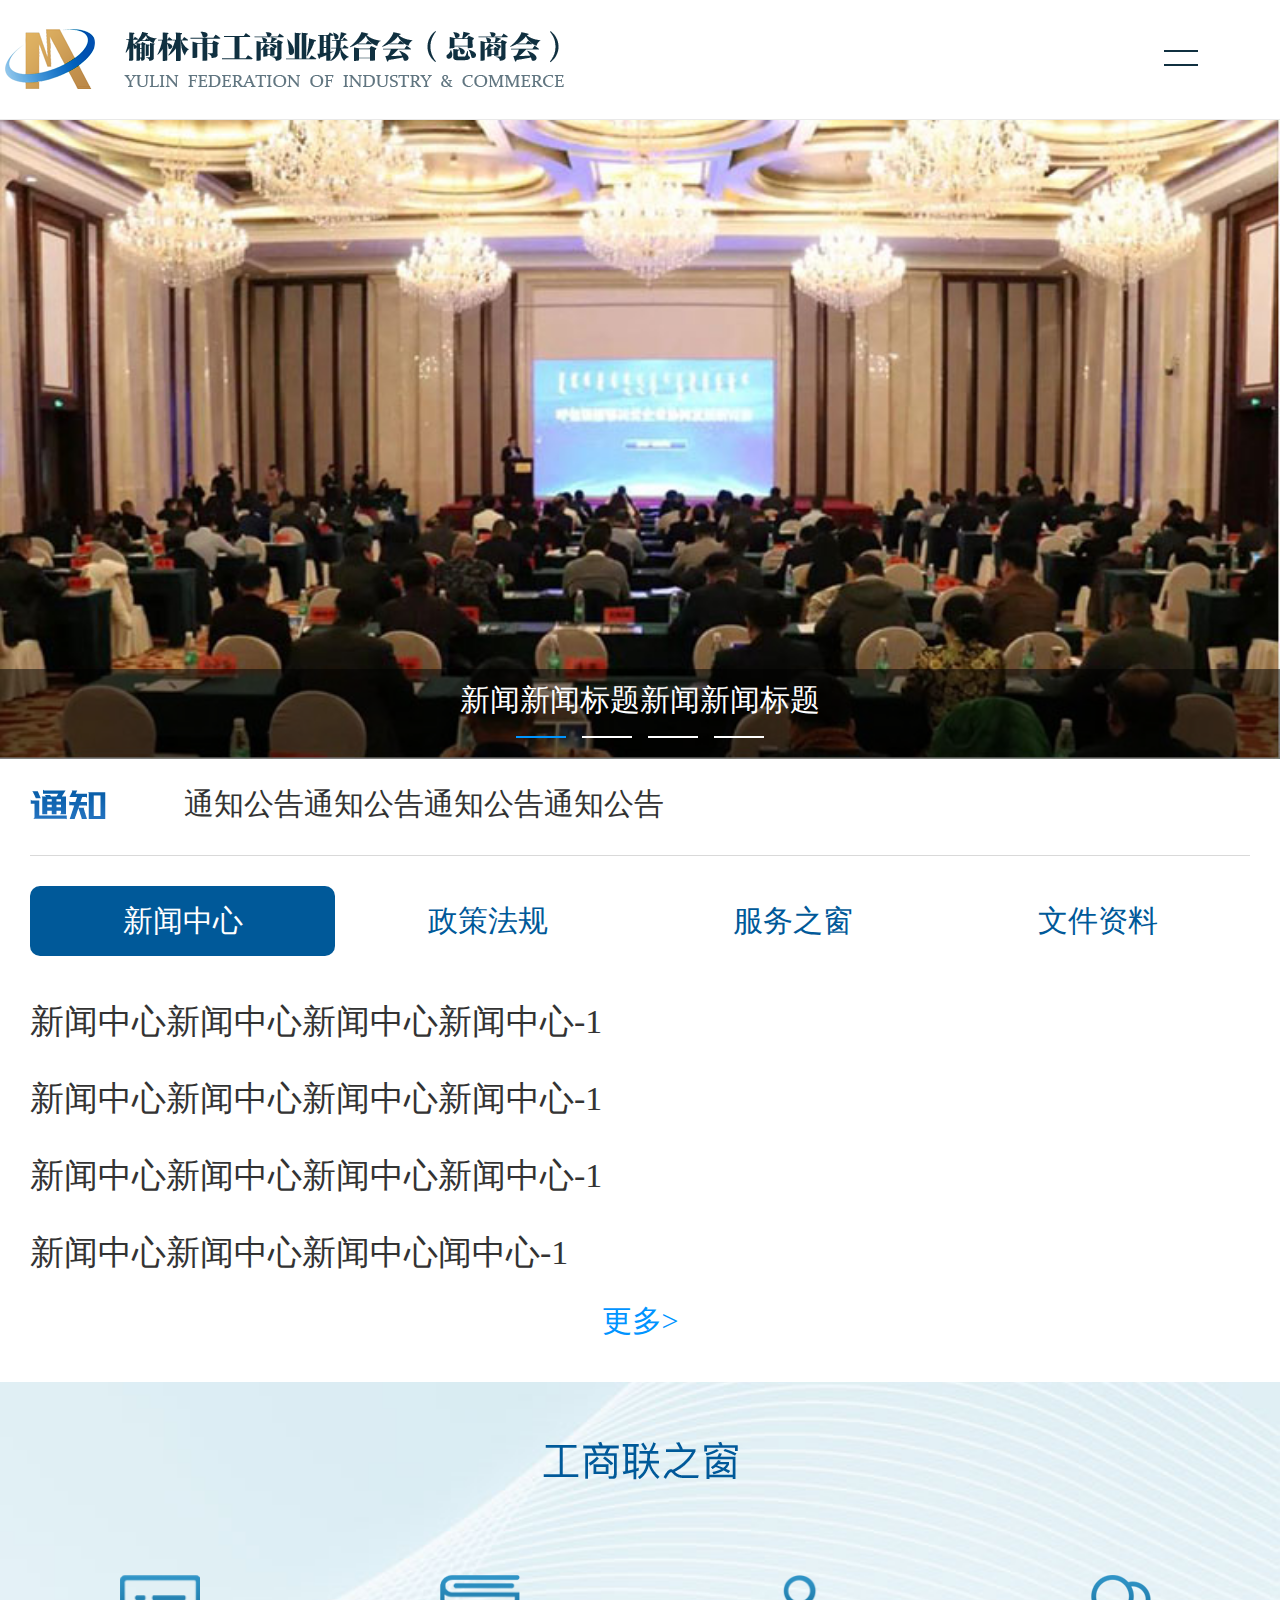
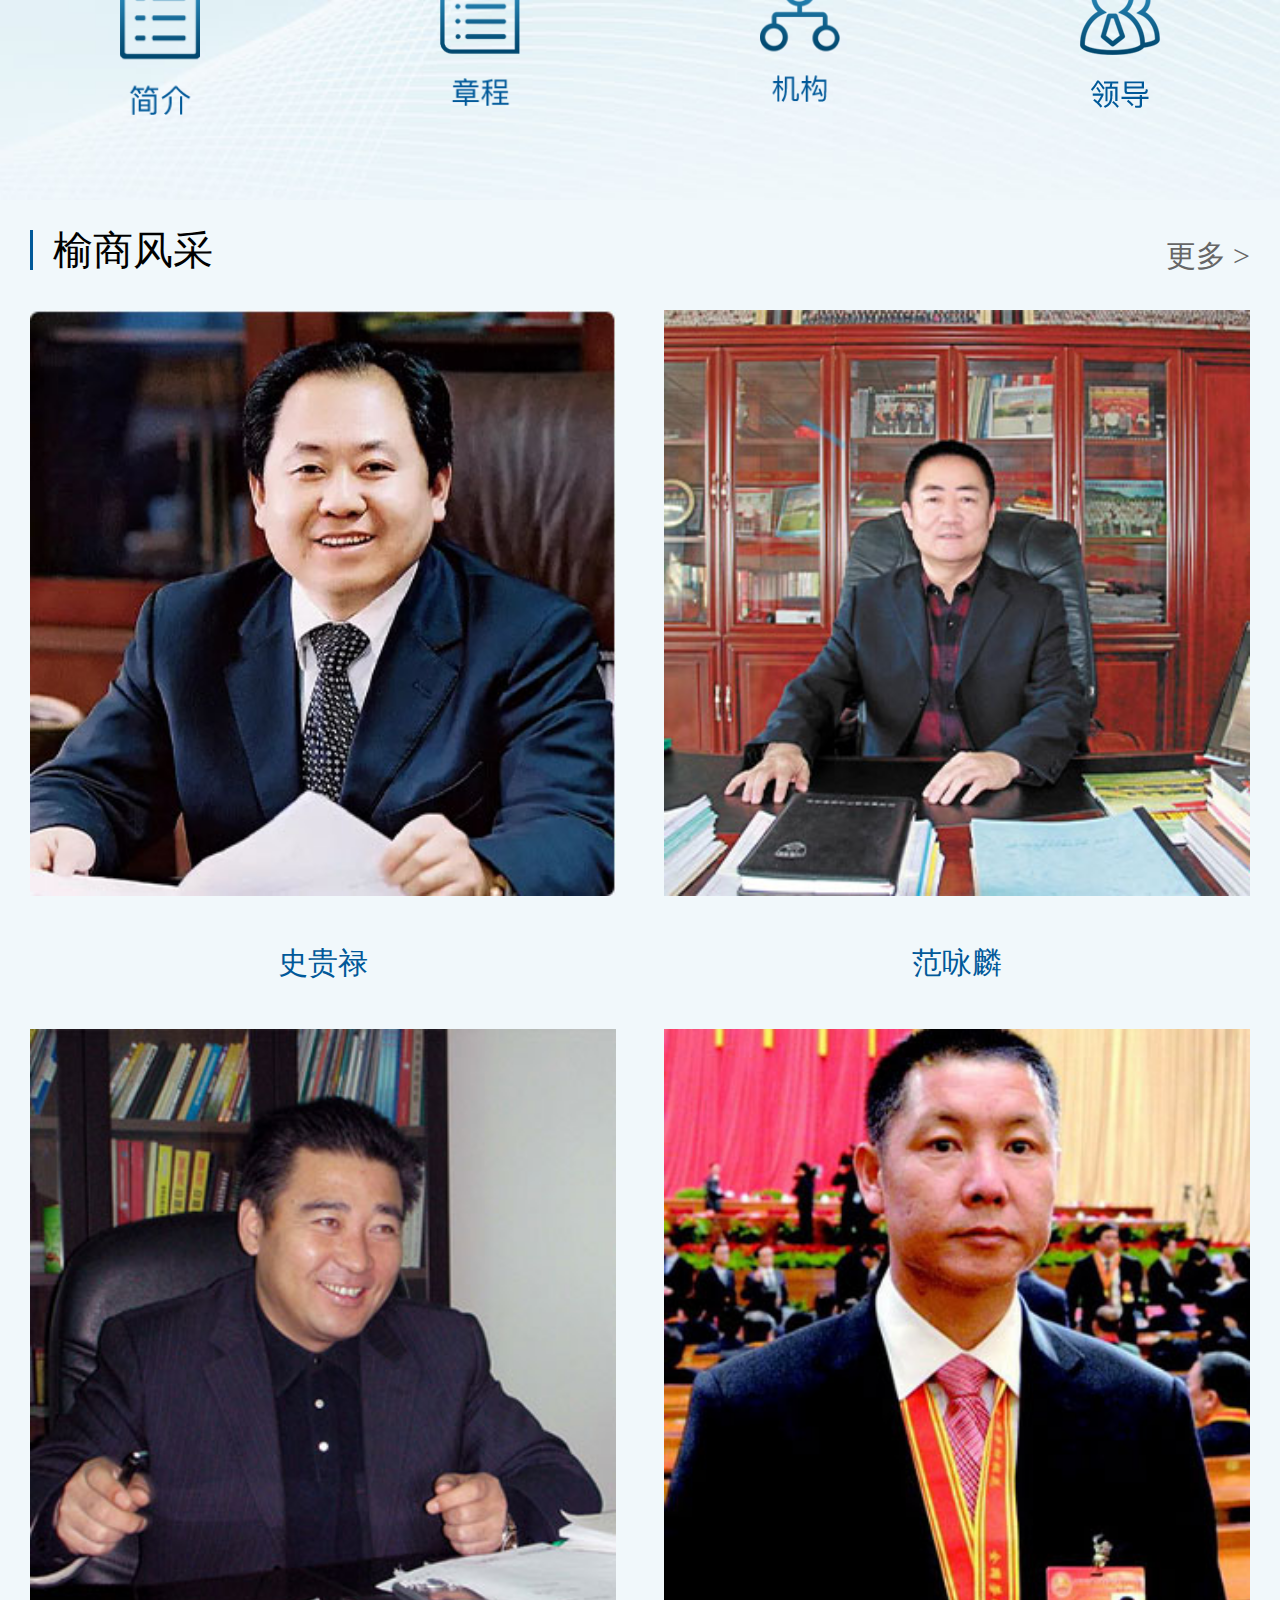
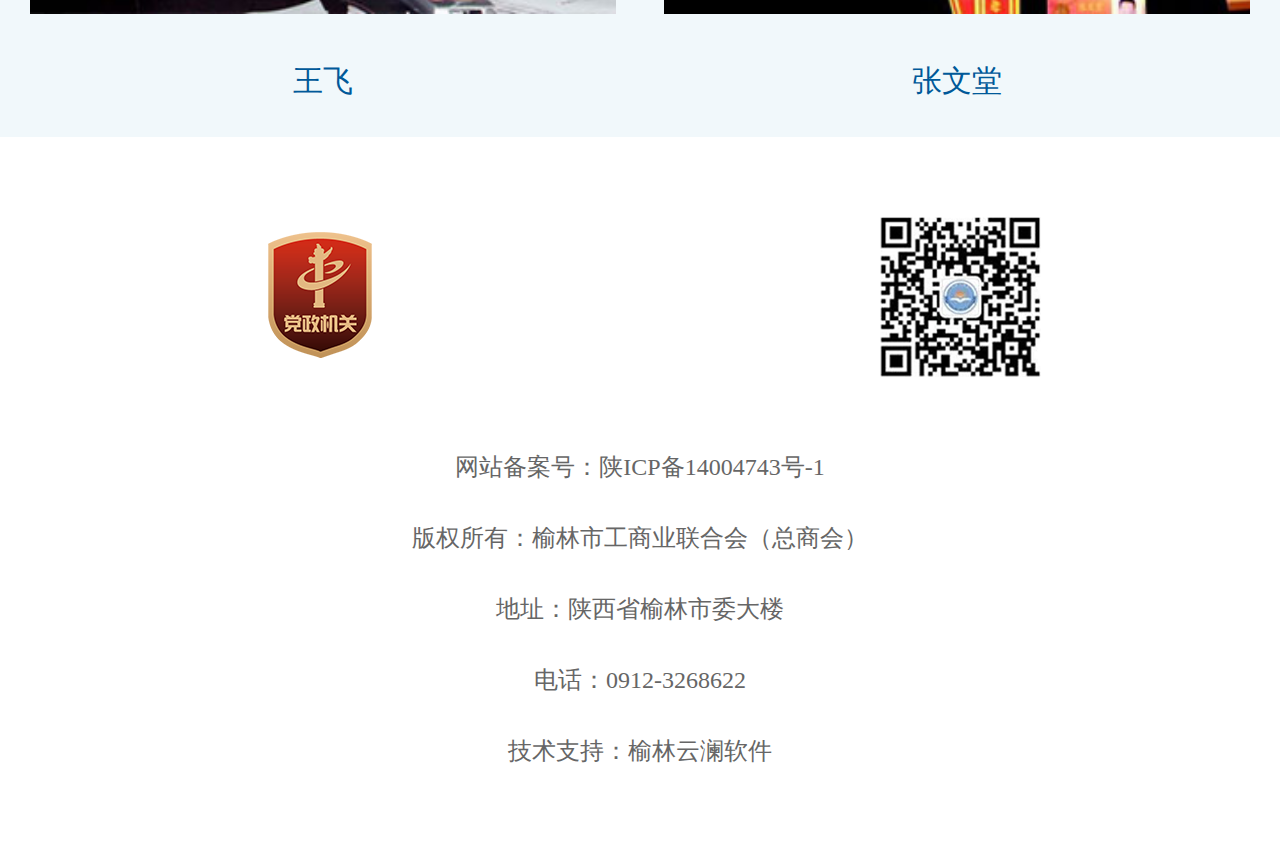
<file: site/mobile/index.html>
<!doctype html>
<html>

	<head>
		<meta charset="utf-8">
		<title></title>
		<meta name="viewport" content="width=device-width,initial-scale=1,minimum-scale=1,maximum-scale=1,user-scalable=no" />
		<link href="css/mui.min.css" rel="stylesheet" />
		<link href="css/style.css" rel="stylesheet" />
		<script type="text/javascript">
		// 根据设计稿的宽度来传参 比如640 750 1125
		!function(e){if(/Android(?:\s+|\/)(\d+\.\d+)?/.test(navigator.userAgent)){var t=parseFloat(RegExp.$1);if(t>2.3){var i=parseInt(window.screen.width)/e;document.write('<meta name="viewport" content="width='+e+",minimum-scale="+i+",maximum-scale="+i+', target-densitydpi=device-dpi">')}else{document.write('<meta name="viewport" content="width='+e+',target-densitydpi=device-dpi">')}}else{document.write('<meta name="viewport" content="width='+e+',user-scalable=no,target-densitydpi=device-dpi,minimal-ui,viewport-fit=cover">')}}(750);
		</script>
	</head>
	<body>
		<header class="header">
			<div class="logo">
				<div class="logo-img" >
				</div>
				<div class="logo-word">
				</div>
			</div>
			<div class="menu">
				<div id="menu"  class="menu-icon menu-icon-menu"></div>
			</div>
		</header>
		<div id="nav" class="nav" style="display: none;">
			<div class="nav-close"></div>
			<div class="nav-list">
				<ul>
					<li><a href="index.html">首页</a></li>
					<li><a href="category.html">工商联之窗</a></li>
					<li><a href="list.html">新闻中心</a></li>
					<li><a href="list.html">政策法规</a></li>
					<li><a href="list.html">服务之窗</a></li>
					<li><a href="list.html">榆商风采</a></li>
					<li><a href="list.html">会员管理</a></li>
					<li><a href="list.html">文件资料</a></li>
				</ul>
			</div>
		</div>
		<div class="h120"></div>
		<div class="news-slider">
			<div id="slider" class="mui-slider">
				
				<div class="mui-slider-group mui-slider-loop">
					<!-- 额外增加的一个节点(循环轮播：第一个节点是最后一张轮播) -->
					<div class="mui-slider-item mui-slider-item-duplicate">
						<a href="#">
							<img src="./images/flash.jpg">
						</a>
						<div class="news-flash-title">
							<a href="#">新闻新闻标题新闻新闻标题</a>
						</div>
						<div  class="news-flash-bottombg"></div>
					</div>
					<!-- 第一张 -->
					<div class="mui-slider-item">
						<a href="#">
							<img src="./images/flash.jpg">
						</a>
						<div  class="news-flash-bottombg"></div>
						<div class="news-flash-title">
							<a href="#">新闻新闻标题新闻新闻标题</a>
						</div>
					</div>
					<!-- 第二张 -->
					<div class="mui-slider-item">
						<a href="#">
							<img src="./images/flash.jpg">
						</a>
						<div  class="news-flash-bottombg"></div>
						<div class="news-flash-title">
							<a href="#">新闻新闻标题新闻新闻标题</a>
						</div>
					</div>
					<!-- 第三张 -->
					<div class="mui-slider-item">
						<a href="#">
							<img src="./images/flash.jpg">
						</a>
						<div  class="news-flash-bottombg"></div>
						<div class="news-flash-title">
							<a href="#">新闻新闻标题新闻新闻标题</a>
						</div>
					</div>
					<!-- 第四张 -->
					<div class="mui-slider-item">
						<a href="#">
							<img src="./images/flash.jpg">
						</a>
						<div  class="news-flash-bottombg"></div>
						<div class="news-flash-title">
							<a href="#">新闻新闻标题新闻新闻标题</a>
						</div>
					</div>
					<!-- 额外增加的一个节点(循环轮播：最后一个节点是第一张轮播) -->
					<div class="mui-slider-item mui-slider-item-duplicate">
						<a href="#">
							<img src="./images/flash.jpg">
						</a>
						<div class="news-flash-title">
							<a href="#">新闻新闻标题新闻新闻标题</a>
						</div>
						<div  class="news-flash-bottombg"></div>
					</div>
				</div>
				
				<div class="mui-slider-indicator">
					<div class="mui-indicator mui-active"></div>
					<div class="mui-indicator"></div>
					<div class="mui-indicator"></div>
					<div class="mui-indicator"></div>
				</div>
			</div>

			<div class="notice">
				<div class="notice-img"><img src="./images/notice-icon.png" /></div> 
				<div class="notice-content"><a href="">通知公告通知公告通知公告通知公告</a></div>
			</div>
			<div class="category">
				<div class="category-wrap">
					<div class="category-title">
						<div id="segmentedControl" class="mui-segmented-control">
							<a class="mui-control-item mui-active" href="#item1">新闻中心</a>
							<a class="mui-control-item" href="#item2">政策法规</a>
							<a class="mui-control-item" href="#item3">服务之窗</a>
							<a class="mui-control-item" href="#item4">文件资料</a>
						</div>
					</div>
					<div class="category-content">
						<div id="item1" class="mui-control-content mui-active">
							<ul class="category-content-list">
								<li class="">
									<a href="#">新闻中心新闻中心新闻中心新闻中心-1</a>
								</li>
								<li class="">
									<a href="#">新闻中心新闻中心新闻中心新闻中心-1</a>
								</li>
								<li class="">
									<a href="#">新闻中心新闻中心新闻中心新闻中心-1</a>
								</li>
								<li class="">
									<a href="#">新闻中心新闻中心新闻中心闻中心-1</a>
								</li>
							</ul>
							<div class="category-list-more"><a href="list.html">更多></a></div>
						</div>
						<div id="item2" class="mui-control-content">
							<ul class="category-content-list">
								<li class="">
									<a href="#">政策法规新闻中心新闻中心新闻中心-1</a>
								</li>
								<li class="">
									<a href="#">新闻中心新闻中心新闻中心新闻中心-1</a>
								</li>
								<li class="">
									<a href="#">新闻中心新闻中心新闻中心新闻中心-1</a>
								</li>
								<li class="">
									<a href="#">新闻中心新闻中心新闻中心闻中心-1</a>
								</li>
								
							</ul>
							<div class="category-list-more"><a href="#">更多></a></div>
						</div>
						<div id="item3" class="mui-control-content">
							<ul class="category-content-list">
								<li class="">
									<a href="#">服务之窗新闻中心新闻中心新闻中心-1</a>
								</li>
								<li class="">
									<a href="#">新闻中心新闻中心新闻中心新闻中心-1</a>
								</li>
								<li class="">
									<a href="#">新闻中心新闻中心新闻中心新闻中心-1</a>
								</li>
								<li class="">
									<a href="#">新闻中心新闻中心新闻中心闻中心-1</a>
								</li>
								
							</ul>
							<div class="category-list-more"><a href="list.html">更多></a></div>
						</div>
						<div id="item4" class="mui-control-content">
							<ul class="category-content-list">
								<li class="">
									<a href="#">文件资料新闻中心新闻中心新闻中心-1</a>
								</li>
								<li class="">
									<a href="#">新闻中心新闻中心新闻中心新闻中心-1</a>
								</li>
								<li class="">
									<a href="#">新闻中心新闻中心新闻中心新闻中心-1</a>
								</li>
								<li class="">
									<a href="#">新闻中心新闻中心新闻中心闻中心-1</a>
								</li>
								
							</ul>
							<div class="category-list-more"><a href="list.html">更多></a></div>
						</div>
					</div>
				</div>

			</div>
		</div>
		<div class="depart">
			<div class="departbg">
				<div class="depart-title"><img src="./images/depart-title.png" /></div>
				<div class="depart-content">
					<div class="mui-row">
						<div class="mui-col-sm-3">
							<div class="depart-content-item">
							<a href=""><img src="./images/icon1.png" /></a>
							</div>
						</div>
						<div class="mui-col-sm-3">
							<div class="depart-content-item">
							<a href=""><img src="./images/icon2.png" /></a>
							</div>
						</div>
						<div class="mui-col-sm-3">
							<div class="depart-content-item">
							<a href=""><img src="./images/icon3.png" /></a>
							</div>
						</div>
						<div class="mui-col-sm-3">
							<div class="depart-content-item">
							<a href=""><img src="./images/icon4.png" /></a>
							</div>
						</div>
					</div>
				</div>
			</div>
		</div>
		<div class="pic">
			<div class="pic-title-wrap">
				<div class="pic-title">榆商风采</div>
				<a class="pic-title-more" href="">更多 ></a>
			</div>
			<div class="pic-content">
				<ul>
					<li>
						<div class="pic-content-item">
							<a href=""><img src="./images/pic1.jpg" /></a>
							<a class="pic-content-title" href="">史贵禄</a>
						</div>
					</li>
					<li>
						<div class="pic-content-item">
						<a href=""><img src="./images/pic2.jpg" /></a>
						<a class="pic-content-title" href="">范咏麟</a>
						</div>
					</li>
					<li>
						<div class="pic-content-item">
						<a href=""><img src="./images/pic3.jpg" /></a>
						<a class="pic-content-title" href="">王飞</a>
						</div>
					</li>
					<li>
						<div class="pic-content-item">
						<a href=""><img src="./images/pic4.jpg" /></a>
						<a class="pic-content-title" href="">张文堂</a>
						</div>
					</li>
				</ul>
			</div>
		</div>
		<footer class="footer">
			<div class="footer-image">
				<ul>
					<li class="first"><img src='./images/dang.png' /></li>
					<li><img src='./images/erweima.png' /></li>
				</ul>
			</div>
			<div class="footer-content">
				<p>网站备案号：陕ICP备14004743号-1</p>
				<p>版权所有：榆林市工商业联合会（总商会）</p>
				<p>地址：陕西省榆林市委大楼</p>
				<p>电话：0912-3268622</p>
				<p>技术支持：榆林云澜软件</p>
			</div>
		</footer>
		<script src="js/jquery-2.1.1.min.js
		"></script>
		<script src="js/mui.min.js"></script>
		<script type="text/javascript">
			mui.init();
			var gallery = mui('.mui-slider');
			gallery.slider({
			  interval:5000//自动轮播周期，若为0则不自动播放，默认为0；
			});
		</script>
		<script type="text/javascript">
		$(window).load(function () {
			  $("#menu").click(function(){
				$(this).toggleClass("menu-icon-close");
				$("#nav").slideToggle(250);
			  });
			  $("#nav li").each(function( index ) {
				$( this ).css({'animation-delay': (index/10)+'s'});
			  });
			});
		</script>
		
	</body>

</html>
</file>
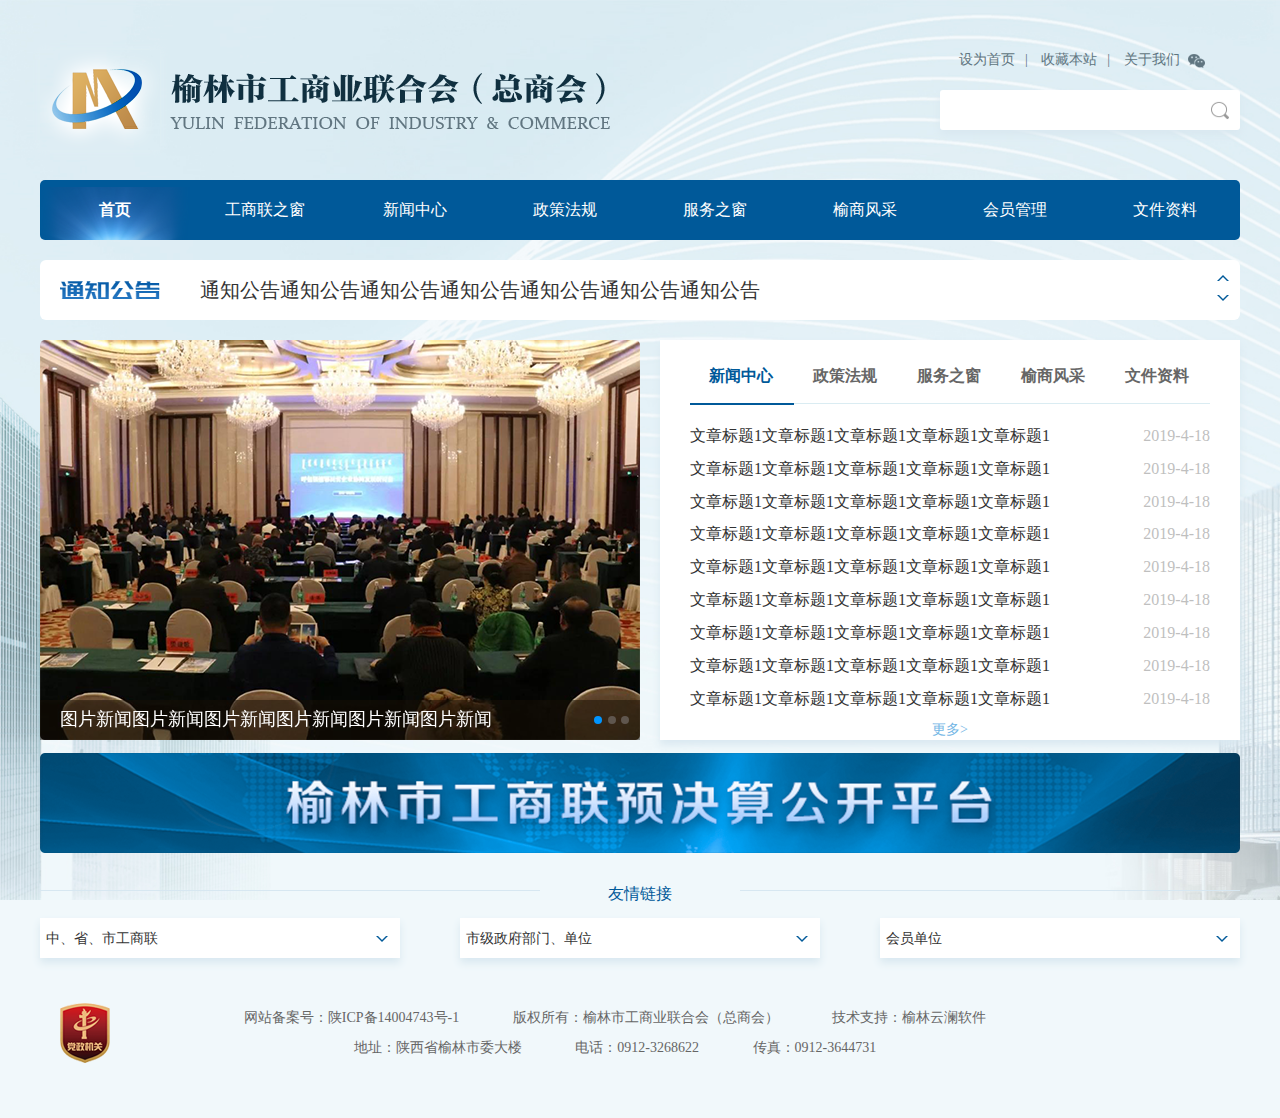
<file: site/pc/index.html>
<!DOCTYPE html>
<html>

<head>
    <meta charset="utf-8" />
    <meta http-equiv="X-UA-Compatible" content="IE=edge,chrome=1">
    <meta name="description" content="Your site description." />
    <meta name="viewport" content="width=device-width, initial-scale=1" />
    <title>榆林工商联首页</title>

    <link href="css/bootstrap.min.css" rel="stylesheet" />
    <link href="css/style.css" rel="stylesheet" />
</head>

<body>
	<section id="wrap">
		<section id="top">
			<header class="container">
				<div class="top">
					<div class="container">
						<div class="row">
							<div class="col-md-6">
								<img class="logo-image" src="./images/logo-img.png" /><img class="logo-word" src="./images/logo2.png" />
							</div>
							<div class="col-md-6">
								<div class="top-nav">
									<a href="">设为首页</a><span>|</span>
									<a href="">收藏本站</a><span>|</span>
									<a href="javascript:void();" id="aboutUs" >关于我们</a>
									<img src="images/weixin.png" />
									<div class="weixin-bg">
										<img class="weinxin-img" src="./images/weixin-img.jpg" />
									</div>
								</div>
								<div class="nav-search">
									<input class="input-search" type="text" value="" />
									<img class="search-submit" src="images/searchbg.png" />
								</div>
							</div>
						</div>
					</div>
				</div>
				<div class="nav">
					<div class="containner">
						<div class="navbg">
							<ul>
								<li class="active"><a href="">首页</a></li>
								<li><a href="category.html">工商联之窗</a></li>
								<li><a href="news.html">新闻中心</a></li>
								<li><a href="list.html">政策法规</a></li>
								<li><a href="list.html">服务之窗</a></li>
								<li><a href="pic.html">榆商风采</a></li>
								<li><a href="list.html">会员管理</a></li>
								<li><a href="list.html">文件资料</a></li>
							</ul>
						</div>
					</div>
				</div>
			</header>
		</section>
		<section id="notice">
			<div class="container">
				<div class="notice">
					<div class="notice-img">
						<img src="images/notice-img.png" />
					</div>

					<div class="notice-content">
						通知公告通知公告通知公告通知公告通知公告通知公告通知公告
					</div>
			
					<div class="notice-control">
						<a href="" class="control-up"><img src="images/up.png" /></a>
						<a href="" class="control-down"><img src="images/down.png" /></a>
					</div>
				</div>
			</div>
		</section>
		<section id="news">
			<div class="container">
				<div class="row">
					<div class="col-md-6">
						<div class="news-left">
							<div id="myCarousel" class="carousel slide">
							  <ol class="carousel-indicators">
								<li data-target="#myCarousel" data-slide-to="0" class="active"></li>
								<li data-target="#myCarousel" data-slide-to="1"></li>
								<li data-target="#myCarousel" data-slide-to="2"></li>
							  </ol>
							  <!-- Carousel items -->
							  <div class="carousel-inner">
								<div class="active item">
									<img src="images/news-flash.png" />
									<div class="carousel-caption">
									</div>
									<h4>图片新闻图片新闻图片新闻图片新闻图片新闻图片新闻</h4>
								</div>
								<div class=" item">
									<img src="images/news-flash.png" />
									<div class="carousel-caption">
									</div>
									 <h4>图片新闻图片新闻图片新闻图片新闻图片新闻图片新闻</h4>
								</div>
								<div class=" item">
									<img src="images/news-flash.png" />
									<div class="carousel-caption">
									</div>
									 <h4>图片新闻图片新闻图片新闻图片新闻图片新闻图片新闻</h4>
								</div>
							  </div>
							</div>
							
						</div>
					</div>
					<div class="col-md-6">
						<div class="news-right">
							<div class="news-tab">
								<ul>
									<li class="active">新闻中心</li>
									<li>政策法规</li>
									<li>服务之窗</li>
									<li>榆商风采</li>
									<li>文件资料</li>
								</ul>
							</div>
							
							<section class="news-tab-wrap clearfix">
								<div class="news-tab-content" style="display: ;">
									<ul>
										<li><a href="detail.html">文章标题1文章标题1文章标题1文章标题1文章标题1</a> <span>2019-4-18</span></li>
										<li><a href="detail.html">文章标题1文章标题1文章标题1文章标题1文章标题1</a> <span>2019-4-18</span></li>
										<li><a href="detail.html">文章标题1文章标题1文章标题1文章标题1文章标题1</a> <span>2019-4-18</span></li>
										<li><a href="detail.html">文章标题1文章标题1文章标题1文章标题1文章标题1</a> <span>2019-4-18</span></li>
										<li><a href="detail.html">文章标题1文章标题1文章标题1文章标题1文章标题1</a> <span>2019-4-18</span></li>
										<li><a href="detail.html">文章标题1文章标题1文章标题1文章标题1文章标题1</a> <span>2019-4-18</span></li>
										<li><a href="detail.html">文章标题1文章标题1文章标题1文章标题1文章标题1</a> <span>2019-4-18</span></li>
										<li><a href="detail.html">文章标题1文章标题1文章标题1文章标题1文章标题1</a> <span>2019-4-18</span></li>
										<li><a href="detail.html">文章标题1文章标题1文章标题1文章标题1文章标题1</a> <span>2019-4-18</span></li>
									</ul>
									<div class="news-more clearfix"><a href="">更多></a></div>
								</div>
								<div class="news-tab-content" style="display: none;">
									<ul>
										<li><a href="detail.html">文章标题1222222222222222222222222222222</a> <span>2019-4-18</span></li>
										<li><a href="detail.html">文章标题1文章标题1文章标题1文章标题1文章标题1</a> <span>2019-4-18</span></li>
										<li><a href="detail.html">文章标题1文章标题1文章标题1文章标题1文章标题1</a> <span>2019-4-18</span></li>
										<li><a href="detail.html">文章标题1文章标题1文章标题1文章标题1文章标题1</a> <span>2019-4-18</span></li>
										<li><a href="detail.html">文章标题1文章标题1文章标题1文章标题1文章标题1</a> <span>2019-4-18</span></li>
										<li><a href="detail.html">文章标题1文章标题1文章标题1文章标题1文章标题1</a> <span>2019-4-18</span></li>
										<li><a href="detail.html">文章标题1文章标题1文章标题1文章标题1文章标题1</a> <span>2019-4-18</span></li>
										<li><a href="detail.html">文章标题1文章标题1文章标题1文章标题1文章标题1</a> <span>2019-4-18</span></li>
										<li><a href="detail.html">文章标题1文章标题1文章标题1文章标题1文章标题1</a> <span>2019-4-18</span></li>
									</ul>
									<div class="news-more clearfix"><a href="">更多></a></div>
								</div>
								<div class="news-tab-content" style="display: none;">
									<ul>
										<li><a href="detail.html">文章标题1文章333333333333333333333333</a> <span>2019-4-18</span></li>
										<li><a href="detail.html">文章标题1文章标题1文章标题1文章标题1文章标题1</a> <span>2019-4-18</span></li>
										<li><a href="detail.html">文章标题1文章标题1文章标题1文章标题1文章标题1</a> <span>2019-4-18</span></li>
										<li><a href="detail.html">文章标题1文章标题1文章标题1文章标题1文章标题1</a> <span>2019-4-18</span></li>
										<li><a href="detail.html">文章标题1文章标题1文章标题1文章标题1文章标题1</a> <span>2019-4-18</span></li>
										<li><a href="detail.html">文章标题1文章标题1文章标题1文章标题1文章标题1</a> <span>2019-4-18</span></li>
										<li><a href="detail.html">文章标题1文章标题1文章标题1文章标题1文章标题1</a> <span>2019-4-18</span></li>
										<li><a href="detail.html">文章标题1文章标题1文章标题1文章标题1文章标题1</a> <span>2019-4-18</span></li>
										<li><a href="detail.html">文章标题1文章标题1文章标题1文章标题1文章标题1</a> <span>2019-4-18</span></li>
									</ul>
									<div class="news-more clearfix"><a href="">更多></a></div>
								</div>
								<div class="news-tab-content" style="display: none;">
									<div class="news-content-pic">
										<ul>
											<li><a href="detail.html"><img src="images/news-pic.png" /></a></li>
											<li><a href="detail.html"><img src="images/news-pic.png" /></a></li>
											<li><a href="detail.html"><img src="images/news-pic.png" /></a></li>
											<li><a href="detail.html"><img src="images/news-pic.png" /></a></li>
											<li><a href="detail.html"><img src="images/news-pic.png" /></a></li>
											<li><a href="detail.html"><img src="images/news-pic.png" /></a></li>
										</ul>
										<div class="news-more clearfix"><a href="">更多></a></div>
									</div>
								</div>
								<div class="news-tab-content" style="display: none;">
									<ul>
										<li><a href="detail.html">文章标题1文章标题44444444444444444444444</a> <span>2019-4-18</span></li>
										<li><a href="detail.html">文章标题1文章标题1文章标题1文章标题1文章标题1</a> <span>2019-4-18</span></li>
										<li><a href="detail.html">文章标题1文章标题1文章标题1文章标题1文章标题1</a> <span>2019-4-18</span></li>
										<li><a href="detail.html">文章标题1文章标题1文章标题1文章标题1文章标题1</a> <span>2019-4-18</span></li>
										<li><a href="detail.html">文章标题1文章标题1文章标题1文章标题1文章标题1</a> <span>2019-4-18</span></li>
										<li><a href="detail.html">文章标题1文章标题1文章标题1文章标题1文章标题1</a> <span>2019-4-18</span></li>
										<li><a href="detail.html">文章标题1文章标题1文章标题1文章标题1文章标题1</a> <span>2019-4-18</span></li>
										<li><a href="detail.html">文章标题1文章标题1文章标题1文章标题1文章标题1</a> <span>2019-4-18</span></li>
										<li><a href="detail.html">文章标题1文章标题1文章标题1文章标题1文章标题1</a> <span>2019-4-18</span></li>
									</ul>
									<div class="news-more clearfix"><a href="">更多></a></div>
								</div>
							</section>
							
						</div>
					</div>
				</div>
			</div>
		</section>
		<section id="topic">
			<div class="container">
				<div class="topic">
					<a href=""><img src="./images/banner-ad.png" /></a>
				</div>
			</div>
		</section>
		<section id="friendlink">
			<div class="container">
				<div class="friendlink">
					<div class="friendlink-title">
						<div class="row">
							<div class="col-md-5">
								<span class="friendlink-line">&nbsp;</span>
							</div>
							<div class="col-md-2">
								<span class="freindlink-text">友情链接</span>
							</div>
							<div class="col-md-5">
								<span class="friendlink-line">&nbsp;</span>
							</div>
						</div>
					</div>
					<div class="friendlink-content">
						<div class="row">
							<div class="col-md-4">
								<div class="text-left">
									<div class="dropdown">
									  <button class="dropdown-toggle friendlink-btn" type="button" id="dropdownMenu1" data-toggle="dropdown" aria-haspopup="true" aria-expanded="true">
										中、省、市工商联
										<img class="selectIcon" src="images/selectIcon.png" />
									  </button>
									  <ul class="dropdown-menu freindlink-select" aria-labelledby="dropdownMenu1">
										<li><a href="#">陕西基泰投资集团有限公司</a></li>
										<li><a href="#">榆林云澜软件</a></li>
										<li><a href="#">榆林东方集团</a></li>
										<li><a href="#">榆林市文昌集团</a></li>
										<li><a href="#">榆林广济堂榆林时代物资</a></li>
									  </ul>
									</div>
								</div>
							</div>
							<div class="col-md-4">
								<div class="text-center">
									<div class="dropdown">
									  <button class="dropdown-toggle friendlink-btn" type="button" id="dropdownMenu1" data-toggle="dropdown" aria-haspopup="true" aria-expanded="true">
										市级政府部门、单位
										<img class="selectIcon" src="images/selectIcon.png" />
									  </button>
									  <ul style="left:20px;" class="dropdown-menu freindlink-select" aria-labelledby="dropdownMenu1">
										<li><a href="#">陕西基泰投资集团有限公司</a></li>
										<li><a href="#">榆林云澜软件</a></li>
										<li><a href="#">榆林东方集团</a></li>
										<li><a href="#">榆林市文昌集团</a></li>
										<li><a href="#">榆林广济堂榆林时代物资</a></li>
									  </ul>
									</div>
								</div>
							</div>
							<div class="col-md-4">
								<div class="text-right">
									<div class="dropdown">
									  <button class="dropdown-toggle friendlink-btn" type="button" id="dropdownMenu1" data-toggle="dropdown" aria-haspopup="true" aria-expanded="true">
										会员单位
										<img class="selectIcon" src="images/selectIcon.png" />
									  </button>
									  <ul style="left:39px;" class="dropdown-menu freindlink-select" aria-labelledby="dropdownMenu1">
										<li><a href="#">陕西基泰投资集团有限公司</a></li>
										<li><a href="#">榆林云澜软件</a></li>
										<li><a href="#">榆林东方集团</a></li>
										<li><a href="#">榆林市文昌集团</a></li>
										<li><a href="#">榆林广济堂榆林时代物资</a></li>
									  </ul>
									</div>
								</div>
							</div>
						</div>
					</div>
				</div>
				
			</div>
		</section>	
		<section id="footer">
			<div class="container">
				<div class="footer">
					<p><span>网站备案号：陕ICP备14004743号-1</span>        <span>版权所有：榆林市工商业联合会（总商会）</span>        <span>技术支持：榆林云澜软件<span></p>
					<p><span>地址：陕西省榆林市委大楼</span>        <span> 电话：0912-3268622</span>        <span>传真：0912-3644731<span></p>
					<img class="jiguan" src="./images/jiguan.png" />
				</div>
			</div>
		</section>
	</section>
	<script src="js/jquery.min.js"></script>
	<script src="js/bootstrap.min.js"></script>
	<script type="text/javascript">
		$(function(){
			$('.carousel').carousel({
			  interval: 2000
			})
			$('.news-tab li').click(function(){
				var index = $(this).index();
				$(this).addClass('active').siblings().removeClass('active');
				$('.news-tab-wrap .news-tab-content').eq(index).show().siblings('.news-tab-wrap .news-tab-content').hide();
			});
			$('#aboutUs').hover(function(){
				$('.weixin-bg').toggle();
			});
		})
		
	</script>
</body>

</html>
</file>
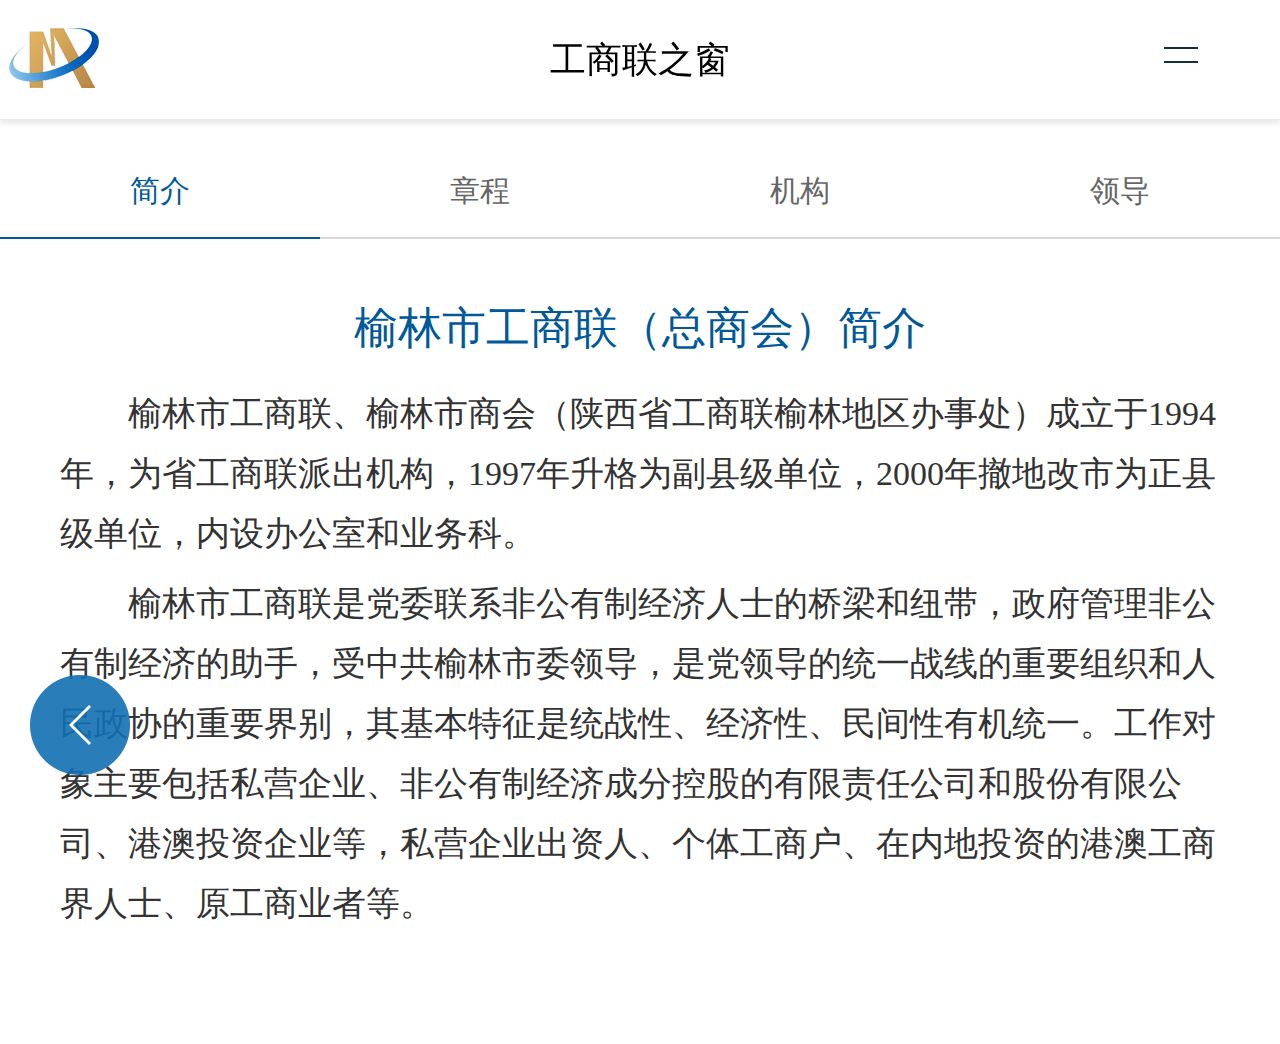
<file: site/mobile/category - 副本.html>
<!doctype html>
<html>

	<head>
		<meta charset="utf-8">
		<title>工商联之窗</title>
		<meta name="viewport" content="width=device-width,initial-scale=1,minimum-scale=1,maximum-scale=1,user-scalable=no" />
		<link href="css/mui.min.css" rel="stylesheet" />
		<link href="css/style.css" rel="stylesheet" />
		<script type="text/javascript">
		// 根据设计稿的宽度来传参 比如640 750 1125
		!function(e){if(/Android(?:\s+|\/)(\d+\.\d+)?/.test(navigator.userAgent)){var t=parseFloat(RegExp.$1);if(t>2.3){var i=parseInt(window.screen.width)/e;document.write('<meta name="viewport" content="width='+e+",minimum-scale="+i+",maximum-scale="+i+', target-densitydpi=device-dpi">')}else{document.write('<meta name="viewport" content="width='+e+',target-densitydpi=device-dpi">')}}else{document.write('<meta name="viewport" content="width='+e+',user-scalable=no,target-densitydpi=device-dpi,minimal-ui,viewport-fit=cover">')}}(750);
		</script>
	</head>
	<body>
		<div class="header boxshadow1">
			<div class="header-left">
				<a href="index.html"><img src="./images/logo-img.png" /></a>
			</div>
			<div class="header-mid">
				工商联之窗
			</div>
			<div class="header-right">
				<div id="menu"  class="menu-icon menu-icon-menu"></div>
			</div>
		</div>
		<div id="nav" class="nav" style="display: none;">
			<div class="nav-close"></div>
			<div class="nav-list">
				<ul>
					<li><a href="index.html">首页</a></li>
					<li><a href="category.html">工商联之窗</a></li>
					<li><a href="list.html">新闻中心</a></li>
					<li><a href="list.html">政策法规</a></li>
					<li><a href="list.html">服务之窗</a></li>
					<li><a href="list.html">榆商风采</a></li>
					<li><a href="list.html">会员管理</a></li>
					<li><a href="list.html">文件资料</a></li>
				</ul>
			</div>
		</div>
		<div class="h120"></div>
		<div class="container">
			<div class="category ">
					<div class="category-wrap2">
						<div class="category-title category-title2">
							<div id="segmentedControl" class="mui-segmented-control">
								<a class="mui-control-item mui-active" href="#item1">简介</a>
								<a class="mui-control-item" href="#item2">章程</a>
								<a class="mui-control-item" href="#item3">机构</a>
								<a class="mui-control-item" href="#item4">领导</a>
							</div>
						</div>
						<div class="category-content category-content2">
							<div id="item1" class="mui-control-content mui-active">
								<div class="category-content-topic">
									<div class="topic-title">
										榆林市工商联（总商会）简介
									</div>
									<div class="topic-content">
										<p>
											榆林市工商联、榆林市商会（陕西省工商联榆林地区办事处）成立于1994年，为省工商联派出机构，1997年升格为副县级单位，2000年撤地改市为正县级单位，内设办公室和业务科。
										</p>
										<p>
											榆林市工商联是党委联系非公有制经济人士的桥梁和纽带，政府管理非公有制经济的助手，受中共榆林市委领导，是党领导的统一战线的重要组织和人民政协的重要界别，其基本特征是统战性、经济性、民间性有机统一。工作对象主要包括私营企业、非公有制经济成分控股的有限责任公司和股份有限公司、港澳投资企业等，私营企业出资人、个体工商户、在内地投资的港澳工商界人士、原工商业者等。
										</p>
									</div>
								</div>
								<div class="news-fanhui">
									<img src="./images/fanhuibt.png" />
								</div>
							</div>
							<div id="item2" class="mui-control-content ">
								<div class="category-content-topic">
									<div class="topic-title">
										榆林市工商联（总商会）章程
									</div>
									<div class="topic-content">
										<p>
											榆林市工商联、榆林市商会（陕西省工商联榆林地区办事处）成立于1994年，为省工商联派出机构，1997年升格为副县级单位，2000年撤地改市为正县级单位，内设办公室和业务科。
										</p>
										<p>
											榆林市工商联是党委联系非公有制经济人士的桥梁和纽带，政府管理非公有制经济的助手，受中共榆林市委领导，是党领导的统一战线的重要组织和人民政协的重要界别，其基本特征是统战性、经济性、民间性有机统一。工作对象主要包括私营企业、非公有制经济成分控股的有限责任公司和股份有限公司、港澳投资企业等，私营企业出资人、个体工商户、在内地投资的港澳工商界人士、原工商业者等。
										</p>
									</div>
								</div>
								<div class="news-fanhui">
									<img src="./images/fanhuibt.png" />
								</div>
							</div>
							<div id="item3" class="mui-control-content">
								<div class="category-content-topic">
									<div class="topic-title">
										榆林市工商联（总商会）机构
									</div>
									<div class="topic-content">
										<p>
											榆林市工商联、榆林市商会（陕西省工商联榆林地区办事处）成立于1994年，为省工商联派出机构，1997年升格为副县级单位，2000年撤地改市为正县级单位，内设办公室和业务科。
										</p>
										<p>
											榆林市工商联是党委联系非公有制经济人士的桥梁和纽带，政府管理非公有制经济的助手，受中共榆林市委领导，是党领导的统一战线的重要组织和人民政协的重要界别，其基本特征是统战性、经济性、民间性有机统一。工作对象主要包括私营企业、非公有制经济成分控股的有限责任公司和股份有限公司、港澳投资企业等，私营企业出资人、个体工商户、在内地投资的港澳工商界人士、原工商业者等。
										</p>
									</div>
								</div>
								<div class="news-fanhui">
									<img src="./images/fanhuibt.png" />
								</div>
							</div>
							<div id="item4" class="mui-control-content">
								<div class="category-content-topic">
									<div class="topic-title">
										榆林市工商联（总商会）领导
									</div>
									<div class="topic-content">
										<p>
											榆林市工商联、榆林市商会（陕西省工商联榆林地区办事处）成立于1994年，为省工商联派出机构，1997年升格为副县级单位，2000年撤地改市为正县级单位，内设办公室和业务科。
										</p>
										<p>
											榆林市工商联是党委联系非公有制经济人士的桥梁和纽带，政府管理非公有制经济的助手，受中共榆林市委领导，是党领导的统一战线的重要组织和人民政协的重要界别，其基本特征是统战性、经济性、民间性有机统一。工作对象主要包括私营企业、非公有制经济成分控股的有限责任公司和股份有限公司、港澳投资企业等，私营企业出资人、个体工商户、在内地投资的港澳工商界人士、原工商业者等。
										</p>
									</div>
								</div>
								<div class="news-fanhui">
									<img src="./images/fanhuibt.png" />
								</div>
							</div>
						</div>
					</div>
			
				</div>
			</div>
		</div>
		<div class="footer">

		</div>
		<script src="js/jquery-2.1.1.min.js"></script>
		<script src="js/mui.min.js"></script>
		<script type="text/javascript">
			mui.init()
		</script>
		<script type="text/javascript">
		$(window).load(function () {
			  $("#menu").click(function(){
				$(this).toggleClass("menu-icon-close");
				$("#nav").slideToggle(250);
			  });
			  $("#nav li").each(function( index ) {
				$( this ).css({'animation-delay': (index/10)+'s'});
			  });
			});
		</script>
	</body>

</html>
</file>
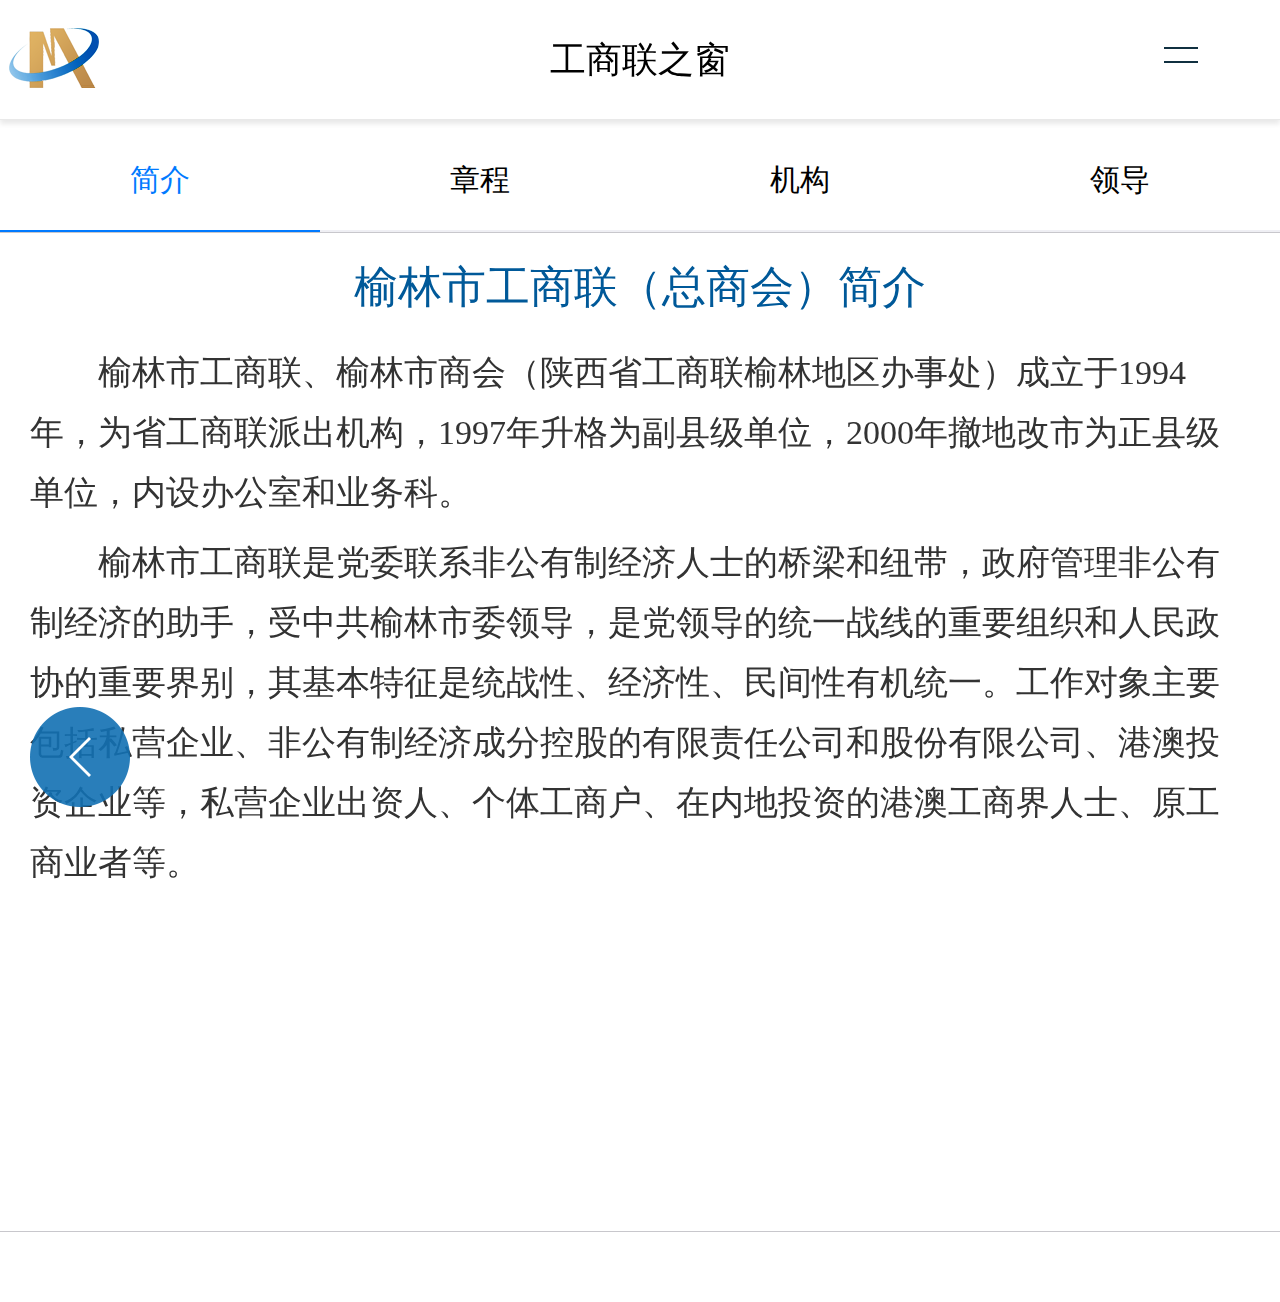
<file: site/mobile/category.html>
<!doctype html>
<html>

	<head>
		<meta charset="utf-8">
		<title>工商联之窗</title>
		<meta name="viewport" content="width=device-width,initial-scale=1,minimum-scale=1,maximum-scale=1,user-scalable=no" />
		<link href="css/mui.min.css" rel="stylesheet" />
		<link href="css/style.css" rel="stylesheet" />
		<script type="text/javascript">
		// 根据设计稿的宽度来传参 比如640 750 1125
		!function(e){if(/Android(?:\s+|\/)(\d+\.\d+)?/.test(navigator.userAgent)){var t=parseFloat(RegExp.$1);if(t>2.3){var i=parseInt(window.screen.width)/e;document.write('<meta name="viewport" content="width='+e+",minimum-scale="+i+",maximum-scale="+i+', target-densitydpi=device-dpi">')}else{document.write('<meta name="viewport" content="width='+e+',target-densitydpi=device-dpi">')}}else{document.write('<meta name="viewport" content="width='+e+',user-scalable=no,target-densitydpi=device-dpi,minimal-ui,viewport-fit=cover">')}}(750);
		</script>
		<style>
			.mui-control-content {
				background-color: white;
				min-height: 62.5rem;
			}
		</style>
	</head>
	<body>
		<div class="header boxshadow1">
			<div class="header-left">
				<a href="index.html"><img src="./images/logo-img.png" /></a>
			</div>
			<div class="header-mid">
				工商联之窗
			</div>
			<div class="header-right">
				<div id="menu"  class="menu-icon menu-icon-menu"></div>
			</div>
		</div>
		<div id="nav" class="nav" style="display: none;">
			<div class="nav-close"></div>
			<div class="nav-list">
				<ul>
					<li><a href="index.html">首页</a></li>
					<li><a href="category.html">工商联之窗</a></li>
					<li><a href="list.html">新闻中心</a></li>
					<li><a href="list.html">政策法规</a></li>
					<li><a href="list.html">服务之窗</a></li>
					<li><a href="list.html">榆商风采</a></li>
					<li><a href="list.html">会员管理</a></li>
					<li><a href="list.html">文件资料</a></li>
				</ul>
			</div>
		</div>
		<div class="h120"></div>
		<div class="container">
			<div class="category ">
				<div class="category-wrap2">
					<div class="mui-content">
						<div id="slider" class="mui-slider">
							<div id="sliderSegmentedControl" class="mui-slider-indicator mui-segmented-control mui-segmented-control-inverted">
								<a class="mui-control-item mui-active" href="#item1">简介</a>
								<a class="mui-control-item" href="#item2">章程</a>
								<a class="mui-control-item" href="#item3">机构</a>
								<a class="mui-control-item" href="#item4">领导</a>
							</div>
							<div id="sliderProgressBar" class="mui-slider-progress-bar mui-col-xs-3"></div>
							<div class="mui-slider-group">
								<div id="item1mobile" class="mui-slider-item mui-control-content mui-active">
									<div id="scroll1" class="mui-scroll-wrapper">
										<div class="mui-scroll">
											<div class="category-content-topic">
												<div class="topic-title">
													榆林市工商联（总商会）简介
												</div>
												<div class="topic-content">
													<p>
														榆林市工商联、榆林市商会（陕西省工商联榆林地区办事处）成立于1994年，为省工商联派出机构，1997年升格为副县级单位，2000年撤地改市为正县级单位，内设办公室和业务科。
													</p>
													<p>
														榆林市工商联是党委联系非公有制经济人士的桥梁和纽带，政府管理非公有制经济的助手，受中共榆林市委领导，是党领导的统一战线的重要组织和人民政协的重要界别，其基本特征是统战性、经济性、民间性有机统一。工作对象主要包括私营企业、非公有制经济成分控股的有限责任公司和股份有限公司、港澳投资企业等，私营企业出资人、个体工商户、在内地投资的港澳工商界人士、原工商业者等。
													</p>
												</div>
											</div>
											<div class="news-fanhui">
												<img src="./images/fanhuibt.png" />
											</div>
										</div>
									</div>
								</div>
								<div id="item2mobile" class="mui-slider-item mui-control-content">
									<div id="scroll2" class="mui-scroll-wrapper">
										<div class="mui-scroll">
											<div class="category-content-topic">
												<div class="topic-title">
													榆林市工商联（总商会）简介
												</div>
												<div class="topic-content">
													<p>
														榆林市工商联、榆林市商会（陕西省工商联榆林地区办事处）成立于1994年，为省工商联派出机构，1997年升格为副县级单位，2000年撤地改市为正县级单位，内设办公室和业务科。
													</p>
													<p>
														榆林市工商联是党委联系非公有制经济人士的桥梁和纽带，政府管理非公有制经济的助手，受中共榆林市委领导，是党领导的统一战线的重要组织和人民政协的重要界别，其基本特征是统战性、经济性、民间性有机统一。工作对象主要包括私营企业、非公有制经济成分控股的有限责任公司和股份有限公司、港澳投资企业等，私营企业出资人、个体工商户、在内地投资的港澳工商界人士、原工商业者等。
													</p>
												</div>
											</div>
											<div class="news-fanhui">
												<img src="./images/fanhuibt.png" />
											</div>
										</div>
									</div>

								</div>
								<div id="item3mobile" class="mui-slider-item mui-control-content">
									<div id="scroll3" class="mui-scroll-wrapper">
										<div class="mui-scroll">
											<div class="category-content-topic">
												<div class="topic-title">
													榆林市工商联（总商会）简介
												</div>
												<div class="topic-content">
													<p>
														榆林市工商联、榆林市商会（陕西省工商联榆林地区办事处）成立于1994年，为省工商联派出机构，1997年升格为副县级单位，2000年撤地改市为正县级单位，内设办公室和业务科。
													</p>
													<p>
														榆林市工商联是党委联系非公有制经济人士的桥梁和纽带，政府管理非公有制经济的助手，受中共榆林市委领导，是党领导的统一战线的重要组织和人民政协的重要界别，其基本特征是统战性、经济性、民间性有机统一。工作对象主要包括私营企业、非公有制经济成分控股的有限责任公司和股份有限公司、港澳投资企业等，私营企业出资人、个体工商户、在内地投资的港澳工商界人士、原工商业者等。
													</p>
												</div>
											</div>
											<div class="news-fanhui">
												<img src="./images/fanhuibt.png" />
											</div>
										</div>
									</div>

								</div>
								<div id="item4mobile" class="mui-slider-item mui-control-content">
									<div id="scroll4" class="mui-scroll-wrapper">
										<div class="mui-scroll">
											<div class="category-content-topic">
												<div class="topic-title">
													榆林市工商联（总商会）简介
												</div>
												<div class="topic-content">
													<p>
														榆林市工商联、榆林市商会（陕西省工商联榆林地区办事处）成立于1994年，为省工商联派出机构，1997年升格为副县级单位，2000年撤地改市为正县级单位，内设办公室和业务科。
													</p>
													<p>
														榆林市工商联是党委联系非公有制经济人士的桥梁和纽带，政府管理非公有制经济的助手，受中共榆林市委领导，是党领导的统一战线的重要组织和人民政协的重要界别，其基本特征是统战性、经济性、民间性有机统一。工作对象主要包括私营企业、非公有制经济成分控股的有限责任公司和股份有限公司、港澳投资企业等，私营企业出资人、个体工商户、在内地投资的港澳工商界人士、原工商业者等。
													</p>
												</div>
											</div>
											<div class="news-fanhui">
												<img src="./images/fanhuibt.png" />
											</div>
										</div>
									</div>
								
								</div>
							</div>
						</div>
					</div>
				</div>
			</div>
		</div>
		<div class="footer">

		</div>
		<script src="js/jquery-2.1.1.min.js"></script>
		<script src="js/mui.min.js"></script>
		<script type="text/javascript">
			mui.init()
		</script>
		<script type="text/javascript">
		$(window).load(function () {
			  $("#menu").click(function(){
				$(this).toggleClass("menu-icon-close");
				$("#nav").slideToggle(250);
			  });
			  $("#nav li").each(function( index ) {
				$( this ).css({'animation-delay': (index/10)+'s'});
			  });
			});
		</script>
	</body>

</html>
</file>
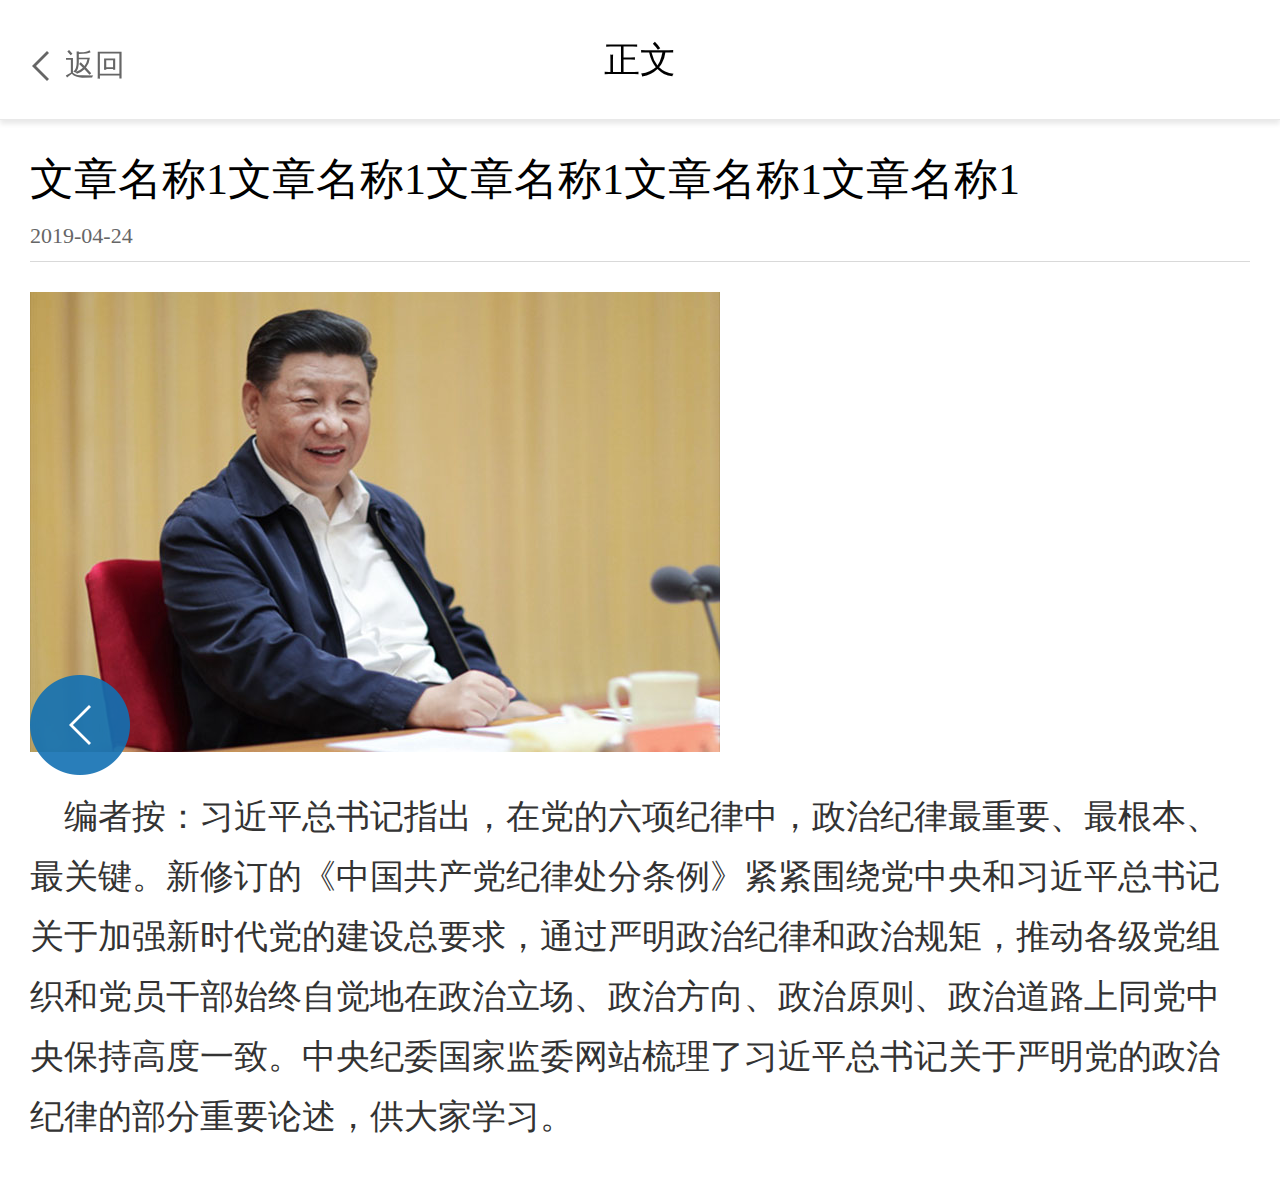
<file: site/mobile/detail.html>
<!doctype html>
<html>

	<head>
		<meta charset="utf-8">
		<title>详情</title>
		<meta name="viewport" content="width=device-width,initial-scale=1,minimum-scale=1,maximum-scale=1,user-scalable=no" />
		<link href="css/mui.min.css" rel="stylesheet" />
		<link href="css/style.css" rel="stylesheet" />
		<script type="text/javascript">
		// 根据设计稿的宽度来传参 比如640 750 1125
		!function(e){if(/Android(?:\s+|\/)(\d+\.\d+)?/.test(navigator.userAgent)){var t=parseFloat(RegExp.$1);if(t>2.3){var i=parseInt(window.screen.width)/e;document.write('<meta name="viewport" content="width='+e+",minimum-scale="+i+",maximum-scale="+i+', target-densitydpi=device-dpi">')}else{document.write('<meta name="viewport" content="width='+e+',target-densitydpi=device-dpi">')}}else{document.write('<meta name="viewport" content="width='+e+',user-scalable=no,target-densitydpi=device-dpi,minimal-ui,viewport-fit=cover">')}}(750);
		</script>
	</head>
	<body>
		<div class="header boxshadow1">
			<div class="appbar">
				<div class="appbar-left">
					<img src="./images/fanhui.png">
					<a href="list.html">返回</a>
				</div>
				<div class="appbar-mid">
					正文
				</div>
				<div class="appbar-right">
				</div>
			</div>
		</div>
		<div class="h120"></div>
		<div class="news-detail">
			<div class="news-detail-title">
				<div class="content-title">
					文章名称1文章名称1文章名称1文章名称1文章名称1
				</div>
				<div class="content-titme">
					2019-04-24
				</div>
			</div>
			<div class="news-detail-content">
				<img src="./images/news-pic.jpg" />
				<p>
					编者按：习近平总书记指出，在党的六项纪律中，政治纪律最重要、最根本、最关键。新修订的《中国共产党纪律处分条例》紧紧围绕党中央和习近平总书记关于加强新时代党的建设总要求，通过严明政治纪律和政治规矩，推动各级党组织和党员干部始终自觉地在政治立场、政治方向、政治原则、政治道路上同党中央保持高度一致。中央纪委国家监委网站梳理了习近平总书记关于严明党的政治纪律的部分重要论述，供大家学习。
				</p>
			</div>
		</div>
		<div class="news-fanhui">
			<img src="./images/fanhuibt.png" />
		</div>
		<script src="js/mui.min.js"></script>
		<script type="text/javascript">
			mui.init()
		</script>
	</body>

</html>
</file>
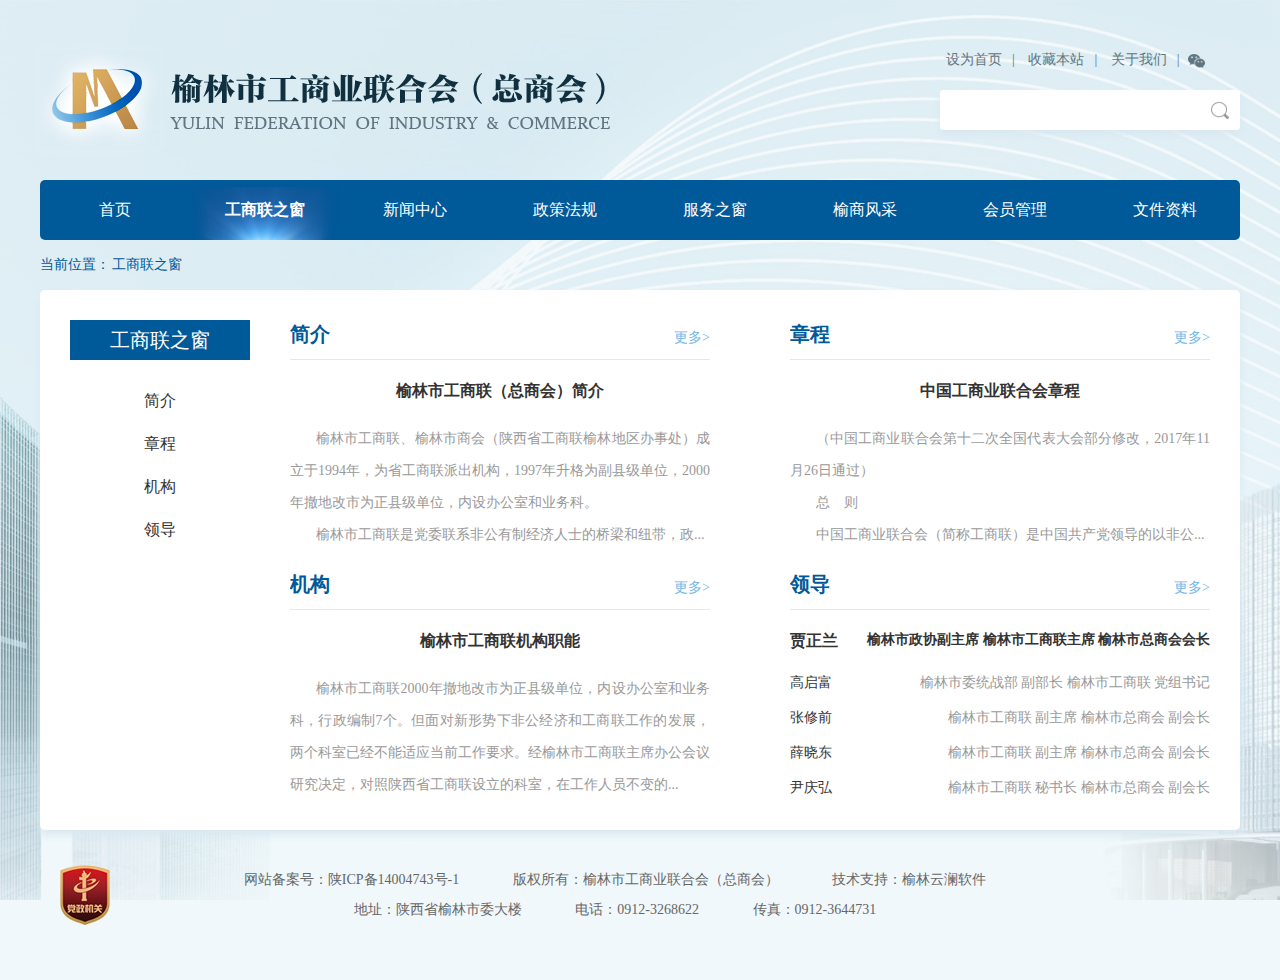
<file: site/pc/category.html>
<!DOCTYPE html>
<html>

<head>
    <meta charset="utf-8" />
    <meta http-equiv="X-UA-Compatible" content="IE=edge,chrome=1">
    <meta name="description" content="Your site description." />
    <meta name="viewport" content="width=device-width, initial-scale=1" />
    <title>榆林工商联-工商联之窗</title>

    <link href="css/bootstrap.min.css" rel="stylesheet" />
    <link href="css/style.css" rel="stylesheet" />
</head>

<body>
	<section id="wrap">
		<section id="top">
			<header class="container">
				<div class="top">
					<div class="container">
						<div class="row">
							<div class="col-md-6">
								<img class="logo-image" src="./images/logo-img.png" /><img class="logo-word" src="./images/logo2.png" />
							</div>
							<div class="col-md-6">
								<div class="top-nav">
									<a href="">设为首页</a><span>|</span>
									<a href="">收藏本站</a><span>|</span>
									<a href="">关于我们</a><span>|</span>
									<img src="images/weixin.png" />
								</div>
								<div class="nav-search">
									<input class="input-search" type="text" value="" />
									<img class="search-submit" src="images/searchbg.png" />
								</div>
							</div>
						</div>
					</div>
				</div>
				<div class="nav">
					<div class="containner">
						<div class="navbg">
							<ul>
								<li><a href="index.html">首页</a></li>
								<li class="active"><a href="list.html">工商联之窗</a></li>
								<li ><a href="news.html">新闻中心</a></li>
								<li><a href="list.html">政策法规</a></li>
								<li><a href="list.html">服务之窗</a></li>
								<li><a href="list.html">榆商风采</a></li>
								<li><a href="list.html">会员管理</a></li>
								<li><a href="list.html">文件资料</a></li>
							</ul>
						</div>
					</div>
				</div>
			</header>
		</section>
		<section id="newsIndex">
			<div class="container">
				<div class="newsIndex">
					<div class="position">
						<p>当前位置：<span>工商联之窗</span></p>
					</div>
					<div class="newsIndexWrap boxshadow1">
						<div class="row">
						  <div class="col-md-2">
							<div class="newsIndex-left">
							  	<div class="newsIndex-title">
							  		<div class="category-title"><a href="list2.html">工商联之窗</a></div>
							  		<div class="category-second-title">
							  			<ul>
							  				<li>
							  					<a href="list2.html">简介</a>
							  				</li>
							  				<li>
							  					<a href="">章程</a>
							  				</li>
							  				<li>
							  					<a href="">机构</a>
							  				</li>
							  				<li>
							  					<a href="">领导</a>
							  				</li>
							  			</ul>
							  				
							  		</div>
							  	</div>
							</div>							  
						  </div>
						  <div class="col-md-10">
							  <div class="newsIndex-right">
							  	<div class="row">
							  	  <div class="col-md-6">
										<div class="category2-wrap">
											<div class="news-category-title">
												<div class="second-cate-title">简介</div>
												<div class="second-cate-more"><a href="">更多></a></div>
											</div>
											<div class="news-category-content">
												<div class="category2-title">榆林市工商联（总商会）简介</div>
												<div class="category2-content">
													<p>榆林市工商联、榆林市商会（陕西省工商联榆林地区办事处）成立于1994年，为省工商联派出机构，1997年升格为副县级单位，2000年撤地改市为正县级单位，内设办公室和业务科。</p>
													<p>榆林市工商联是党委联系非公有制经济人士的桥梁和纽带，政...</p>
												</div>
											</div>
										</div>	  
								  </div>
							  	  <div class="col-md-6">
									  <div class="category2-wrap fl-right">
									  	<div class="news-category-title">
									  		<div class="second-cate-title">章程</div>
									  		<div class="second-cate-more"><a href="">更多></a></div>
									  	</div>
									  	<div class="news-category-content">
											<div class="category2-title">中国工商业联合会章程</div>
											<div class="category2-content">
												<p>（中国工商业联合会第十二次全国代表大会部分修改，2017年11月26日通过）</p>
												<p> 总　则 </p>
												<p>中国工商业联合会（简称工商联）是中国共产党领导的以非公...</p>
											</div>
									  	</div>
									  </div>
								  </div>
							  	</div>
							  	<div class="row">
							  	  <div class="col-md-6">
									  <div class="category2-wrap ">
									  	<div class="news-category-title">
											<div class="second-cate-title">机构</div>
											<div class="second-cate-more"><a href="">更多></a></div>
									  	</div>
									  	<div class="news-category-content">
									  		<div class="category2-title">榆林市工商联机构职能</div>
									  		<div class="category2-content">
									  			<p>榆林市工商联2000年撤地改市为正县级单位，内设办公室和业务科，行政编制7个。但面对新形势下非公经济和工商联工作的发展，两个科室已经不能适应当前工作要求。经榆林市工商联主席办公会议研究决定，对照陕西省工商联设立的科室，在工作人员不变的...
									  			</p>
									  		</div>

									  	</div>
									  </div>
								  </div>
							  	  <div class="col-md-6">
									  <div class="category2-wrap fl-right">
									  	<div class="news-category-title">
											<div class="second-cate-title">领导</div>
											<div class="second-cate-more"><a href="">更多></a></div>
									  	</div>
									  	<div class="news-category-content">
											<div class="category2-title"><a href="">贾正兰</a><span>榆林市政协副主席  榆林市工商联主席  榆林市总商会会长</span></div>
											<div class="clearfix"></div>
											<div class="category2-content">
												<ul>
													<li><a href="">高启富</a><span>榆林市委统战部 副部长    榆林市工商联 党组书记</span></li>
													<li><a href="">张修前</a><span>榆林市工商联 副主席    榆林市总商会 副会长</span></li>
													<li><a href="">薛晓东</a><span>榆林市工商联 副主席    榆林市总商会 副会长</span></li>
													<li><a href="">尹庆弘</a><span>榆林市工商联 秘书长    榆林市总商会 副会长</span></li>
												</ul>
											</div>
									  	</div>
									  </div>
								  </div>
							  	</div>
							  </div>
						  </div>
						</div>
					</div>
				</div>
			</div>
		</section>
		<section id="footer">
			<div class="container">
				<div class="footer">
					<p><span>网站备案号：陕ICP备14004743号-1</span>        <span>版权所有：榆林市工商业联合会（总商会）</span>        <span>技术支持：榆林云澜软件<span></p>
					<p><span>地址：陕西省榆林市委大楼</span>        <span> 电话：0912-3268622</span>        <span>传真：0912-3644731<span></p>
					<img class="jiguan" src="./images/jiguan.png" />
				</div>
			</div>
		</section>
	</section>
	<script src="js/jquery.min.js"></script>
	<script src="js/bootstrap.min.js"></script>
	<script type="text/javascript">
		$(function(){
			$('.news-tab li').click(function(){
				var index = $(this).index();
				$(this).addClass('active').siblings().removeClass('active');
				$('.news-tab-wrap .news-tab-content').eq(index).show().siblings('.news-tab-wrap .news-tab-content').hide();
			})
		})
		
	</script>
</body>

</html>
</file>
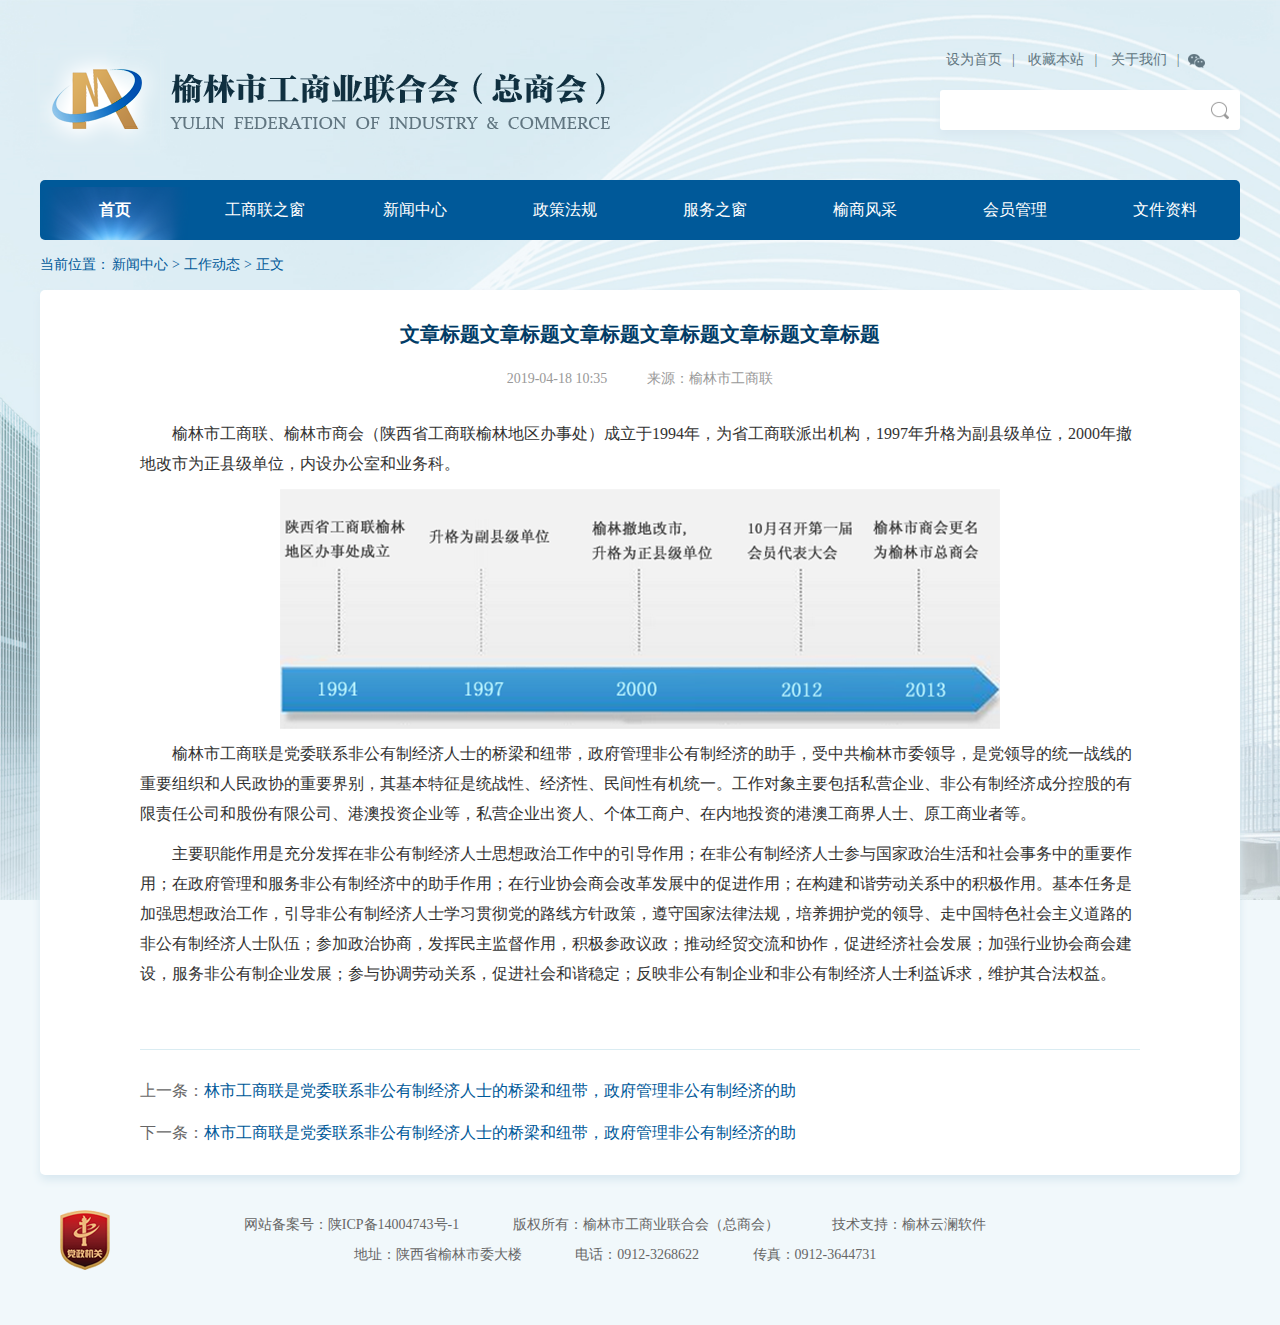
<file: site/pc/detail.html>
<!DOCTYPE html>
<html>

<head>
    <meta charset="utf-8" />
    <meta http-equiv="X-UA-Compatible" content="IE=edge,chrome=1">
    <meta name="description" content="Your site description." />
    <meta name="viewport" content="width=device-width, initial-scale=1" />
    <title>榆林工商联-新闻首页</title>

    <link href="css/bootstrap.min.css" rel="stylesheet" />
    <link href="css/style.css" rel="stylesheet" />
</head>

<body>
	<section id="wrap">
		<section id="top">
			<header class="container">
				<div class="top">
					<div class="container">
						<div class="row">
							<div class="col-md-6">
								<img class="logo-image" src="./images/logo-img.png" /><img class="logo-word" src="./images/logo2.png" />
							</div>
							<div class="col-md-6">
								<div class="top-nav">
									<a href="">设为首页</a><span>|</span>
									<a href="">收藏本站</a><span>|</span>
									<a href="">关于我们</a><span>|</span>
									<img src="images/weixin.png" />
								</div>
								<div class="nav-search">
									<input class="input-search" type="text" value="" />
									<img class="search-submit" src="images/searchbg.png" />
								</div>
							</div>
						</div>
					</div>
				</div>
				<div class="nav">
					<div class="containner">
						<div class="navbg">
							<ul>
								<li class="active"><a href="index.html">首页</a></li>
								<li><a href="list.html">工商联之窗</a></li>
								<li><a href="news.html">新闻中心</a></li>
								<li><a href="list.html">政策法规</a></li>
								<li><a href="list.html">服务之窗</a></li>
								<li><a href="list.html">榆商风采</a></li>
								<li><a href="list.html">会员管理</a></li>
								<li><a href="list.html">文件资料</a></li>
							</ul>
						</div>
					</div>
				</div>
			</header>
		</section>
		<section id="newsIndex">
			<div class="container">
				<div class="newsIndex">
					<div class="position">
						<p>当前位置：<span>新闻中心</span><span>></span><span>工作动态</span><span>></span><span>正文</span></p>
					</div>
					<div class="news-detail-wrap">
						<div class="news-detail">
							<div class="detail-title">
								文章标题文章标题文章标题文章标题文章标题文章标题
							</div>
							<div class="detail-info">
								<p><span>2019-04-18  10:35</span><span>来源：榆林市工商联</span></p>
							</div>
							<div class="detail-content">
								<p>榆林市工商联、榆林市商会（陕西省工商联榆林地区办事处）成立于1994年，为省工商联派出机构，1997年升格为副县级单位，2000年撤地改市为正县级单位，内设办公室和业务科。</p>
								<p><img src="images/news-detail-img.png" /></p>
								<p>榆林市工商联是党委联系非公有制经济人士的桥梁和纽带，政府管理非公有制经济的助手，受中共榆林市委领导，是党领导的统一战线的重要组织和人民政协的重要界别，其基本特征是统战性、经济性、民间性有机统一。工作对象主要包括私营企业、非公有制经济成分控股的有限责任公司和股份有限公司、港澳投资企业等，私营企业出资人、个体工商户、在内地投资的港澳工商界人士、原工商业者等。</p>
								<p>主要职能作用是充分发挥在非公有制经济人士思想政治工作中的引导作用；在非公有制经济人士参与国家政治生活和社会事务中的重要作用；在政府管理和服务非公有制经济中的助手作用；在行业协会商会改革发展中的促进作用；在构建和谐劳动关系中的积极作用。基本任务是加强思想政治工作，引导非公有制经济人士学习贯彻党的路线方针政策，遵守国家法律法规，培养拥护党的领导、走中国特色社会主义道路的非公有制经济人士队伍；参加政治协商，发挥民主监督作用，积极参政议政；推动经贸交流和协作，促进经济社会发展；加强行业协会商会建设，服务非公有制企业发展；参与协调劳动关系，促进社会和谐稳定；反映非公有制企业和非公有制经济人士利益诉求，维护其合法权益。</p>
							</div>
						</div>
						<div class="news-detail-more">
							<div class="news-detail-btn"><span>上一条：</span><a href="">林市工商联是党委联系非公有制经济人士的桥梁和纽带，政府管理非公有制经济的助</a></div>
							<div class="news-detail-btn"><span>下一条：</span><a href="">林市工商联是党委联系非公有制经济人士的桥梁和纽带，政府管理非公有制经济的助</a></div>
						</div>
					</div>
				</div>
			</div>
		</section>
		
		<section id="footer">
			<div class="container">
				<div class="footer">
					<p><span>网站备案号：陕ICP备14004743号-1</span>        <span>版权所有：榆林市工商业联合会（总商会）</span>        <span>技术支持：榆林云澜软件<span></p>
					<p><span>地址：陕西省榆林市委大楼</span>        <span> 电话：0912-3268622</span>        <span>传真：0912-3644731<span></p>
					<img class="jiguan" src="./images/jiguan.png" />
				</div>
			</div>
		</section>
	</section>
	<script src="js/jquery.min.js"></script>
	<script src="js/bootstrap.min.js"></script>
	<script type="text/javascript">
		$(function(){
			$('.news-tab li').click(function(){
				var index = $(this).index();
				$(this).addClass('active').siblings().removeClass('active');
				$('.news-tab-wrap .news-tab-content').eq(index).show().siblings('.news-tab-wrap .news-tab-content').hide();
			})
		})
		
	</script>
</body>

</html>
</file>
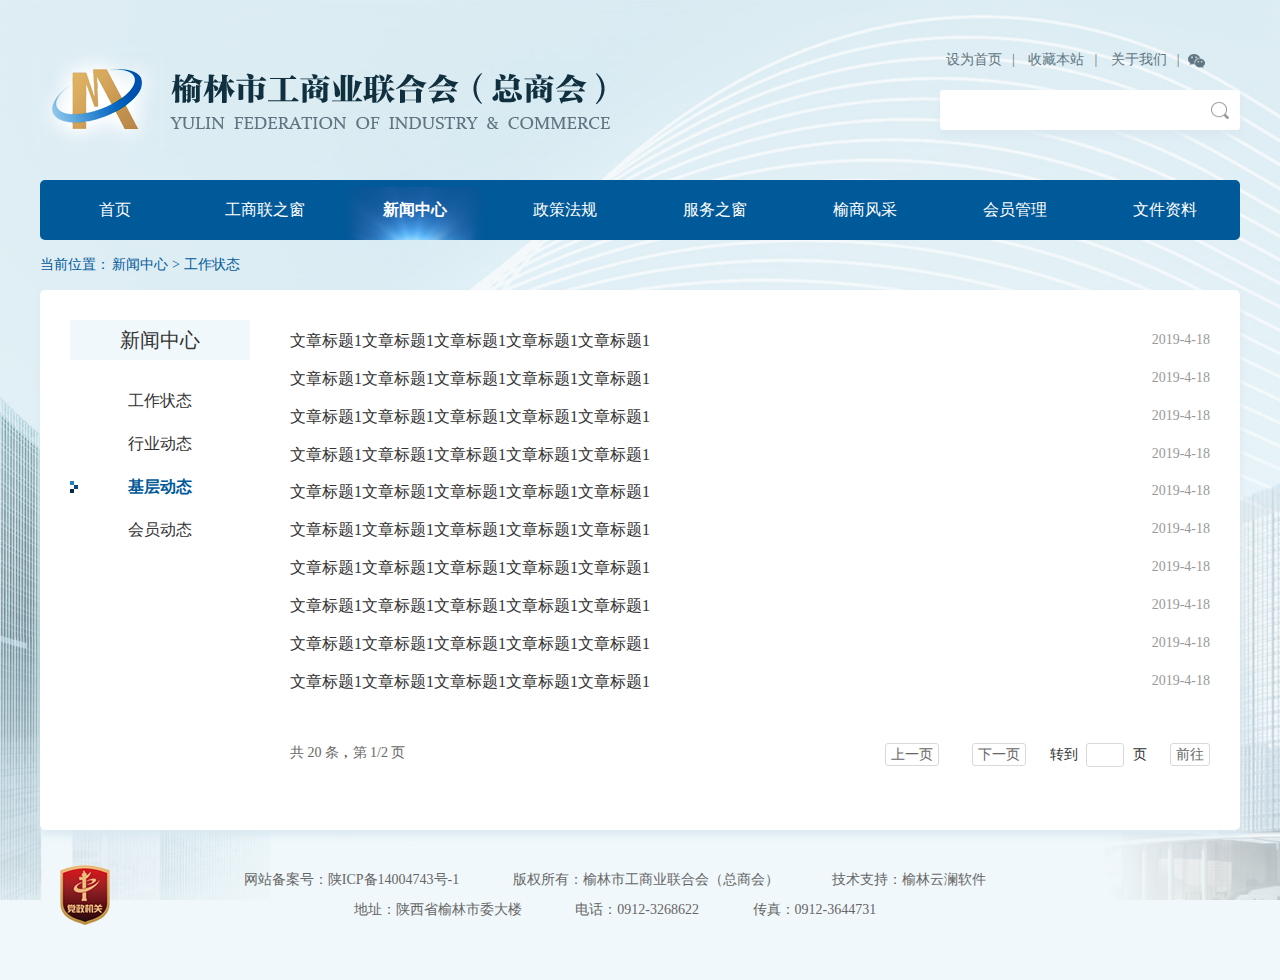
<file: site/pc/list.html>
<!DOCTYPE html>
<html>

<head>
    <meta charset="utf-8" />
    <meta http-equiv="X-UA-Compatible" content="IE=edge,chrome=1">
    <meta name="description" content="Your site description." />
    <meta name="viewport" content="width=device-width, initial-scale=1" />
    <title>榆林工商联-新闻首页</title>

    <link href="css/bootstrap.min.css" rel="stylesheet" />
    <link href="css/style.css" rel="stylesheet" />
</head>

<body>
	<section id="wrap">
		<section id="top">
			<header class="container">
				<div class="top">
					<div class="container">
						<div class="row">
							<div class="col-md-6">
								<img class="logo-image" src="./images/logo-img.png" /><img class="logo-word" src="./images/logo2.png" />
							</div>
							<div class="col-md-6">
								<div class="top-nav">
									<a href="">设为首页</a><span>|</span>
									<a href="">收藏本站</a><span>|</span>
									<a href="">关于我们</a><span>|</span>
									<img src="images/weixin.png" />
								</div>
								<div class="nav-search">
									<input class="input-search" type="text" value="" />
									<img class="search-submit" src="images/searchbg.png" />
								</div>
							</div>
						</div>
					</div>
				</div>
				<div class="nav">
					<div class="containner">
						<div class="navbg">
							<ul>
								<li><a href="">首页</a></li>
								<li><a href="category.html">工商联之窗</a></li>
								<li class="active"><a href="news.html">新闻中心</a></li>
								<li><a href="list.html">政策法规</a></li>
								<li><a href="list.html">服务之窗</a></li>
								<li><a href="pic.html">榆商风采</a></li>
								<li><a href="list.html">会员管理</a></li>
								<li><a href="list.html">文件资料</a></li>
							</ul>
						</div>
					</div>
				</div>
			</header>
		</section>
		<section id="newsList">
			<div class="container">
				<div class="newsList">
					<div class="position">
						<p>当前位置：<span>新闻中心</span><span>></span><span>工作状态</span></p>
					</div>
					<div class="newsList-wrap boxshadow1">
						<div class="row">
							<div class="row">
							  <div class="col-md-2">
								  	<div class="newsList-left">
								    	<div class="newsList-title">
								    		<div class="list-title"><a href="news.html">新闻中心</a></div>
								    		<div class="list-second-title">
								    			<ul>
								    				<li>
								    					<a href="list.html">工作状态</a>
								    				</li>
								    				<li>
								    					<a href="list.html">行业动态</a>
								    				</li>
								    				<li  class="active">
								    					<a href="list.html">基层动态</a>
								    				</li>
								    				<li>
								    					<a href="list.html">会员动态</a>
								    				</li>
								    			</ul>
								    				
								    		</div>
								    	</div>
								  </div>
							  </div>
							  <div class="col-md-10">
								  <div class="news-list-content">
									  <ul>
										  <li><a href="detail.html">文章标题1文章标题1文章标题1文章标题1文章标题1</a> <span>2019-4-18</span></li>
										  <li><a href="detail.html">文章标题1文章标题1文章标题1文章标题1文章标题1</a> <span>2019-4-18</span></li>
										  <li><a href="detail.html">文章标题1文章标题1文章标题1文章标题1文章标题1</a> <span>2019-4-18</span></li>
										  <li><a href="detail.html">文章标题1文章标题1文章标题1文章标题1文章标题1</a> <span>2019-4-18</span></li>
										  													
										  <li><a href="detail.html">文章标题1文章标题1文章标题1文章标题1文章标题1</a> <span>2019-4-18</span></li>
										  <li><a href="detail.html">文章标题1文章标题1文章标题1文章标题1文章标题1</a> <span>2019-4-18</span></li>
										  <li><a href="detail.html">文章标题1文章标题1文章标题1文章标题1文章标题1</a> <span>2019-4-18</span></li>
										  													
										  <li><a href="detail.html">文章标题1文章标题1文章标题1文章标题1文章标题1</a> <span>2019-4-18</span></li>
										  <li><a href="detail.html">文章标题1文章标题1文章标题1文章标题1文章标题1</a> <span>2019-4-18</span></li>
										  <li><a href="detail.html">文章标题1文章标题1文章标题1文章标题1文章标题1</a> <span>2019-4-18</span></li>
									  </ul>
								  </div>
								  <div class="news-page">
									  <div class="page">
										  <div class="row">
											  <div class="col-md-3">
												  <div class="page-info">
													  <span>共 20 条</span>,<span>第 1/2 页</span>
												  </div>
												  
											  </div>
											  <div class="col-md-9">
												  <div class="page-menu">
													  <a href="">上一页</a>
													  <a href="">下一页</a>
													  <span>转到</span>
													  <input type="text" />
													  <span>页</span>
													  <a class="gopage" href="">前往</a>
												  </div>
											  </div>
										  </div>
									  </div>
								  </div>
							  </div>
							</div>
						</div>
					</div>
				</div>
			</div>
		</section>
			
		<section id="footer">
			<div class="container">
				<div class="footer">
					<p><span>网站备案号：陕ICP备14004743号-1</span>        <span>版权所有：榆林市工商业联合会（总商会）</span>        <span>技术支持：榆林云澜软件<span></p>
					<p><span>地址：陕西省榆林市委大楼</span>        <span> 电话：0912-3268622</span>        <span>传真：0912-3644731<span></p>
					<img class="jiguan" src="./images/jiguan.png" />
				</div>
			</div>
		</section>
	</section>
	<script src="js/jquery.min.js"></script>
	<script src="js/bootstrap.min.js"></script>
	<script type="text/javascript">
		$(function(){
			$('.news-tab li').click(function(){
				var index = $(this).index();
				$(this).addClass('active').siblings().removeClass('active');
				$('.news-tab-wrap .news-tab-content').eq(index).show().siblings('.news-tab-wrap .news-tab-content').hide();
			})
		})
		
	</script>
</body>

</html>
</file>
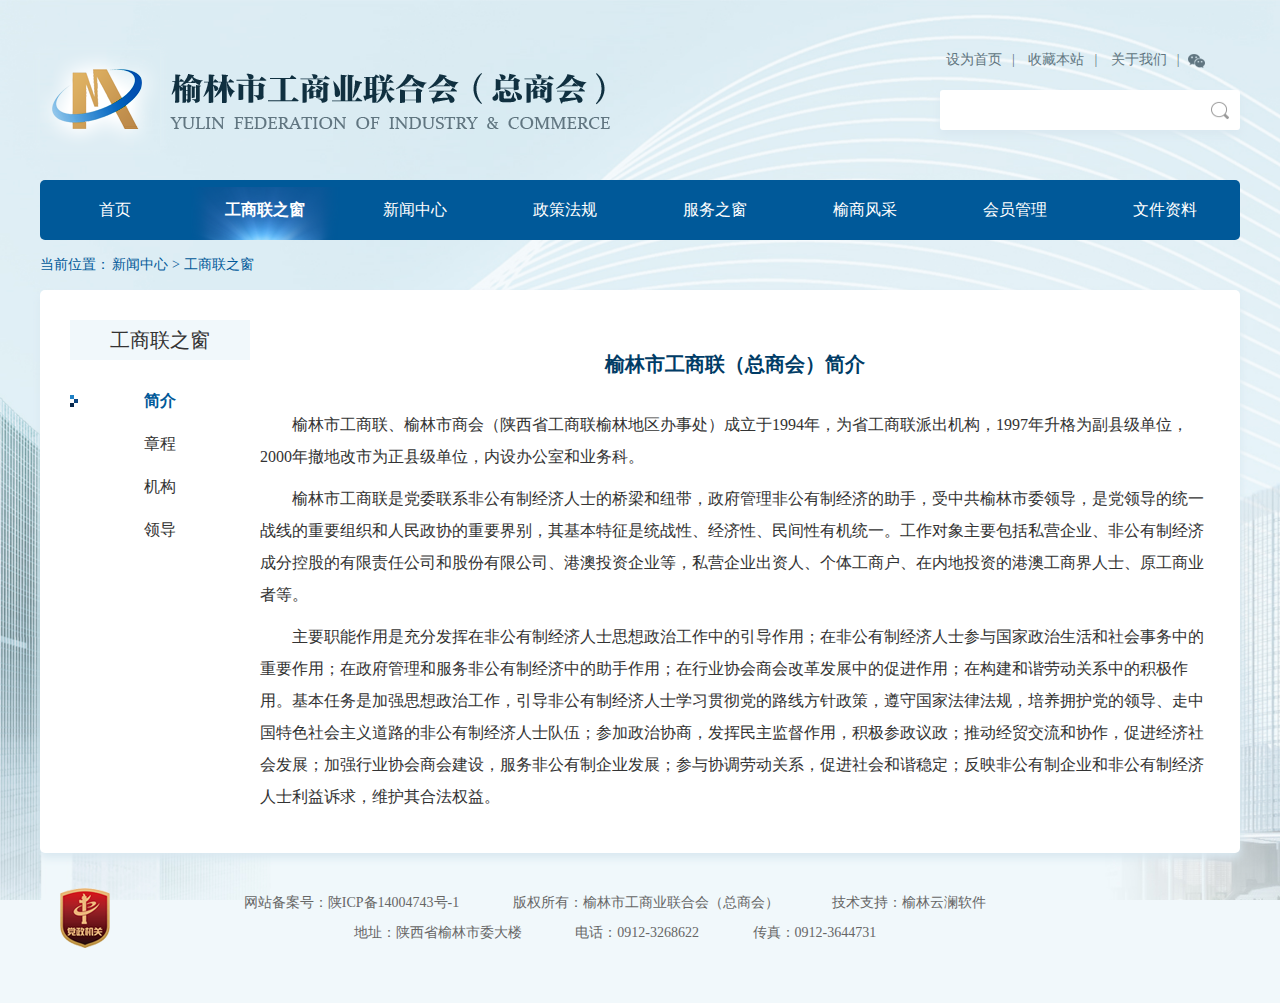
<file: site/pc/list2.html>
<!DOCTYPE html>
<html>

<head>
    <meta charset="utf-8" />
    <meta http-equiv="X-UA-Compatible" content="IE=edge,chrome=1">
    <meta name="description" content="Your site description." />
    <meta name="viewport" content="width=device-width, initial-scale=1" />
    <title>榆林工商联-新闻首页</title>

    <link href="css/bootstrap.min.css" rel="stylesheet" />
    <link href="css/style.css" rel="stylesheet" />
</head>

<body>
	<section id="wrap">
		<section id="top">
			<header class="container">
				<div class="top">
					<div class="container">
						<div class="row">
							<div class="col-md-6">
								<img class="logo-image" src="./images/logo-img.png" /><img class="logo-word" src="./images/logo2.png" />
							</div>
							<div class="col-md-6">
								<div class="top-nav">
									<a href="">设为首页</a><span>|</span>
									<a href="">收藏本站</a><span>|</span>
									<a href="">关于我们</a><span>|</span>
									<img src="images/weixin.png" />
								</div>
								<div class="nav-search">
									<input class="input-search" type="text" value="" />
									<img class="search-submit" src="images/searchbg.png" />
								</div>
							</div>
						</div>
					</div>
				</div>
				<div class="nav">
					<div class="containner">
						<div class="navbg">
							<ul>
								<li ><a href="">首页</a></li>
								<li class="active"><a href="category.html">工商联之窗</a></li>
								<li ><a href="news.html">新闻中心</a></li>
								<li><a href="list.html">政策法规</a></li>
								<li><a href="list.html">服务之窗</a></li>
								<li><a href="pic.html">榆商风采</a></li>
								<li><a href="list.html">会员管理</a></li>
								<li><a href="list.html">文件资料</a></li>
							</ul>
						</div>
					</div>
				</div>
			</header>
		</section>
		<section id="newsList">
			<div class="container">
				<div class="newsList">
					<div class="position">
						<p>当前位置：<span>新闻中心</span><span>></span><span>工商联之窗</span></p>
					</div>
					<div class="newsList-wrap boxshadow1">
						<div class="row">
							<div class="row">
							  <div class="col-md-2">
								  	<div class="newsList-left">
								    	<div class="newsList-title">
								    		<div class="list-title"><a href="category.html">工商联之窗</a></div>
								    		<div class="list-second-title">
								    			<ul>
													<li class="active">
														<a href="list2.html">简介</a>
													</li>
													<li>
														<a href="">章程</a>
													</li>
													<li>
														<a href="">机构</a>
													</li>
													<li>
														<a href="">领导</a>
													</li>
								    			</ul>
								    				
								    		</div>
								    	</div>
								  </div>
							  </div>
							  <div class="col-md-10">
								  <div class="news-topic-content">
									<div class="topic-title">榆林市工商联（总商会）简介</div>
									<div class="topic-content">
										<p>榆林市工商联、榆林市商会（陕西省工商联榆林地区办事处）成立于1994年，为省工商联派出机构，1997年升格为副县级单位，2000年撤地改市为正县级单位，内设办公室和业务科。</p>
										<p>榆林市工商联是党委联系非公有制经济人士的桥梁和纽带，政府管理非公有制经济的助手，受中共榆林市委领导，是党领导的统一战线的重要组织和人民政协的重要界别，其基本特征是统战性、经济性、民间性有机统一。工作对象主要包括私营企业、非公有制经济成分控股的有限责任公司和股份有限公司、港澳投资企业等，私营企业出资人、个体工商户、在内地投资的港澳工商界人士、原工商业者等。</p>
										<p>主要职能作用是充分发挥在非公有制经济人士思想政治工作中的引导作用；在非公有制经济人士参与国家政治生活和社会事务中的重要作用；在政府管理和服务非公有制经济中的助手作用；在行业协会商会改革发展中的促进作用；在构建和谐劳动关系中的积极作用。基本任务是加强思想政治工作，引导非公有制经济人士学习贯彻党的路线方针政策，遵守国家法律法规，培养拥护党的领导、走中国特色社会主义道路的非公有制经济人士队伍；参加政治协商，发挥民主监督作用，积极参政议政；推动经贸交流和协作，促进经济社会发展；加强行业协会商会建设，服务非公有制企业发展；参与协调劳动关系，促进社会和谐稳定；反映非公有制企业和非公有制经济人士利益诉求，维护其合法权益。</p>
									</div>
								  </div>
								  
							  </div>
							</div>
						</div>
					</div>
				</div>
			</div>
		</section>
			
		<section id="footer">
			<div class="container">
				<div class="footer">
					<p><span>网站备案号：陕ICP备14004743号-1</span>        <span>版权所有：榆林市工商业联合会（总商会）</span>        <span>技术支持：榆林云澜软件<span></p>
					<p><span>地址：陕西省榆林市委大楼</span>        <span> 电话：0912-3268622</span>        <span>传真：0912-3644731<span></p>
					<img class="jiguan" src="./images/jiguan.png" />
				</div>
			</div>
		</section>
	</section>
	<script src="js/jquery.min.js"></script>
	<script src="js/bootstrap.min.js"></script>
	<script type="text/javascript">
		$(function(){
			$('.news-tab li').click(function(){
				var index = $(this).index();
				$(this).addClass('active').siblings().removeClass('active');
				$('.news-tab-wrap .news-tab-content').eq(index).show().siblings('.news-tab-wrap .news-tab-content').hide();
			})
		})
		
	</script>
</body>

</html>
</file>
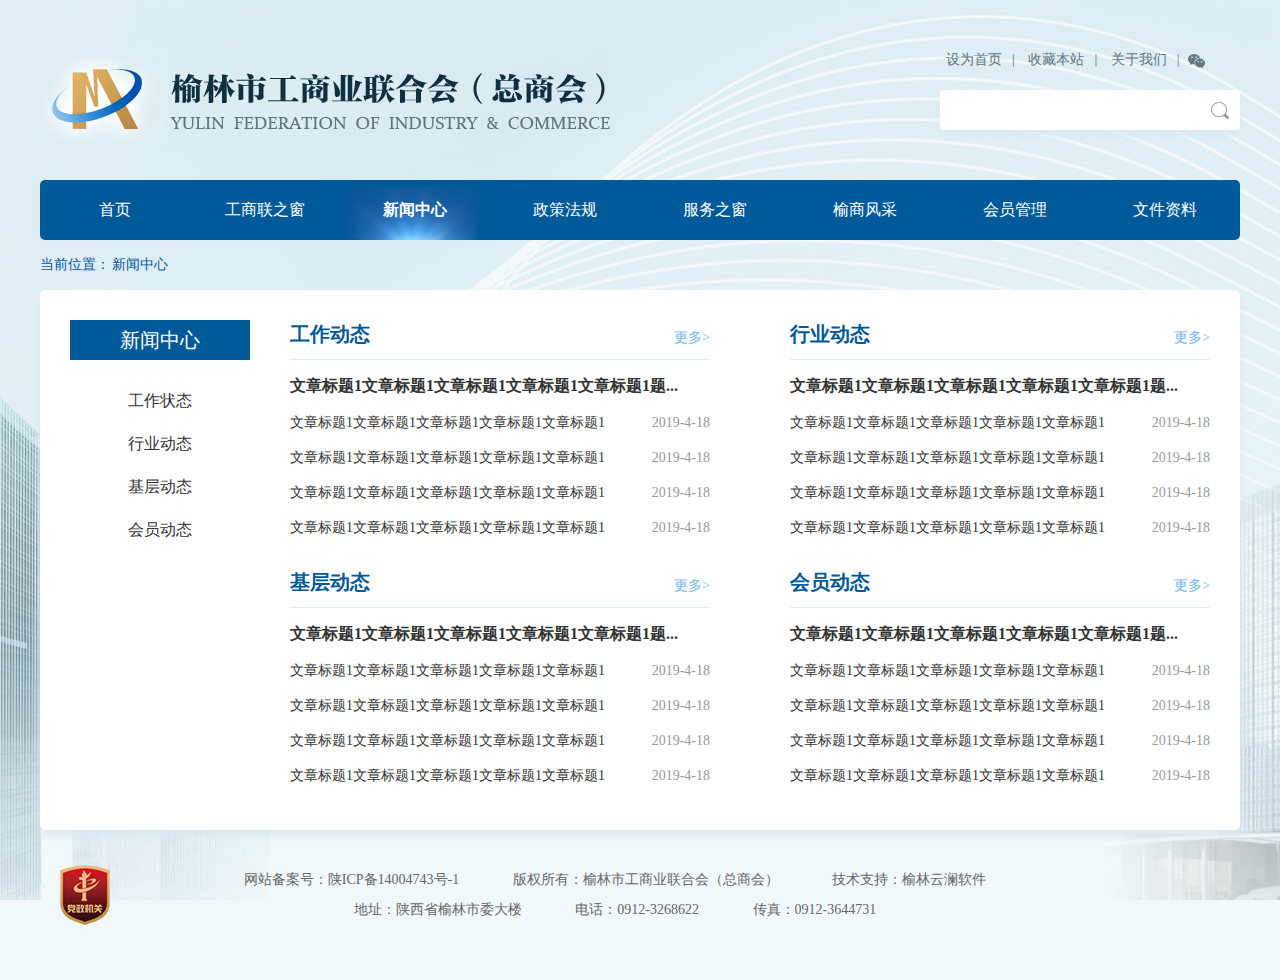
<file: site/pc/news.html>
<!DOCTYPE html>
<html>

<head>
    <meta charset="utf-8" />
    <meta http-equiv="X-UA-Compatible" content="IE=edge,chrome=1">
    <meta name="description" content="Your site description." />
    <meta name="viewport" content="width=device-width, initial-scale=1" />
    <title>榆林工商联-新闻首页</title>

    <link href="css/bootstrap.min.css" rel="stylesheet" />
    <link href="css/style.css" rel="stylesheet" />
</head>

<body>
	<section id="wrap">
		<section id="top">
			<header class="container">
				<div class="top">
					<div class="container">
						<div class="row">
							<div class="col-md-6">
								<img class="logo-image" src="./images/logo-img.png" /><img class="logo-word" src="./images/logo2.png" />
							</div>
							<div class="col-md-6">
								<div class="top-nav">
									<a href="">设为首页</a><span>|</span>
									<a href="">收藏本站</a><span>|</span>
									<a href="">关于我们</a><span>|</span>
									<img src="images/weixin.png" />
								</div>
								<div class="nav-search">
									<input class="input-search" type="text" value="" />
									<img class="search-submit" src="images/searchbg.png" />
								</div>
							</div>
						</div>
					</div>
				</div>
				<div class="nav">
					<div class="containner">
						<div class="navbg">
							<ul>
								<li><a href="">首页</a></li>
								<li><a href="category.html">工商联之窗</a></li>
								<li class="active"><a href="news.html">新闻中心</a></li>
								<li><a href="list.html">政策法规</a></li>
								<li><a href="list.html">服务之窗</a></li>
								<li><a href="pic.html">榆商风采</a></li>
								<li><a href="list.html">会员管理</a></li>
								<li><a href="list.html">文件资料</a></li>
							</ul>
						</div>
					</div>
				</div>
			</header>
		</section>
		<section id="newsIndex">
			<div class="container">
				<div class="newsIndex">
					<div class="position">
						<p>当前位置：<span>新闻中心</span></p>
					</div>
					<div class="newsIndexWrap boxshadow1">
						<div class="row">
						  <div class="col-md-2">
							<div class="newsIndex-left">
							  	<div class="newsIndex-title">
							  		<div class="category-title"><a href="list.html">新闻中心</a></div>
							  		<div class="category-second-title">
							  			<ul>
							  				<li>
							  					<a href="list.html">工作状态</a>
							  				</li>
							  				<li>
							  					<a href="">行业动态</a>
							  				</li>
							  				<li>
							  					<a href="">基层动态</a>
							  				</li>
							  				<li>
							  					<a href="">会员动态</a>
							  				</li>
							  			</ul>
							  				
							  		</div>
							  	</div>
							</div>							  
						  </div>
						  <div class="col-md-10">
							  <div class="newsIndex-right">
							  	<div class="row">
							  	  <div class="col-md-6">
										<div class="newsIndex-category">
											<div class="news-category-title">
												<div class="second-cate-title">工作动态</div>
												<div class="second-cate-more"><a href="">更多></a></div>
											</div>
											<div class="news-category-content">
												<ul>
													<li class="first"><a href="#">文章标题1文章标题1文章标题1文章标题1文章标题1题...</a></li>
													<li><a href="#">文章标题1文章标题1文章标题1文章标题1文章标题1</a> <span>2019-4-18</span></li>
													<li><a href="#">文章标题1文章标题1文章标题1文章标题1文章标题1</a> <span>2019-4-18</span></li>
													<li><a href="#">文章标题1文章标题1文章标题1文章标题1文章标题1</a> <span>2019-4-18</span></li>
													<li><a href="#">文章标题1文章标题1文章标题1文章标题1文章标题1</a> <span>2019-4-18</span></li>
												</ul>
											</div>
										</div>	  
								  </div>
							  	  <div class="col-md-6">
									  <div class="newsIndex-category fl-right">
									  	<div class="news-category-title">
									  		<div class="second-cate-title">行业动态</div>
									  		<div class="second-cate-more"><a href="">更多></a></div>
									  	</div>
									  	<div class="news-category-content">
									  		<ul>
												<li class="first"><a href="#">文章标题1文章标题1文章标题1文章标题1文章标题1题...</a></li>
									  			<li><a href="#">文章标题1文章标题1文章标题1文章标题1文章标题1</a> <span>2019-4-18</span></li>
									  			<li><a href="#">文章标题1文章标题1文章标题1文章标题1文章标题1</a> <span>2019-4-18</span></li>
									  			<li><a href="#">文章标题1文章标题1文章标题1文章标题1文章标题1</a> <span>2019-4-18</span></li>
									  			<li><a href="#">文章标题1文章标题1文章标题1文章标题1文章标题1</a> <span>2019-4-18</span></li>
									  		</ul>
									  	</div>
									  </div>
								  </div>
							  	</div>
							  	<div class="row">
							  	  <div class="col-md-6">
									  <div class="newsIndex-category ">
									  	<div class="news-category-title">
											<div class="second-cate-title">基层动态</div>
											<div class="second-cate-more"><a href="">更多></a></div>
									  	</div>
									  	<div class="news-category-content">
									  		<ul>
									  			<li class="first"><a href="#">文章标题1文章标题1文章标题1文章标题1文章标题1题...</a></li>
									  			<li><a href="#">文章标题1文章标题1文章标题1文章标题1文章标题1</a> <span>2019-4-18</span></li>
									  			<li><a href="#">文章标题1文章标题1文章标题1文章标题1文章标题1</a> <span>2019-4-18</span></li>
									  			<li><a href="#">文章标题1文章标题1文章标题1文章标题1文章标题1</a> <span>2019-4-18</span></li>
									  			<li><a href="#">文章标题1文章标题1文章标题1文章标题1文章标题1</a> <span>2019-4-18</span></li>
									  		</ul>
									  	</div>
									  </div>
								  </div>
							  	  <div class="col-md-6">
									  <div class="newsIndex-category fl-right">
									  	<div class="news-category-title">
											<div class="second-cate-title">会员动态</div>
											<div class="second-cate-more"><a href="">更多></a></div>
									  	</div>
									  	<div class="news-category-content">
									  		<ul>
									  			<li class="first"><a href="#">文章标题1文章标题1文章标题1文章标题1文章标题1题...</a></li>
									  			<li><a href="#">文章标题1文章标题1文章标题1文章标题1文章标题1</a> <span>2019-4-18</span></li>
									  			<li><a href="#">文章标题1文章标题1文章标题1文章标题1文章标题1</a> <span>2019-4-18</span></li>
									  			<li><a href="#">文章标题1文章标题1文章标题1文章标题1文章标题1</a> <span>2019-4-18</span></li>
									  			<li><a href="#">文章标题1文章标题1文章标题1文章标题1文章标题1</a> <span>2019-4-18</span></li>
									  		</ul>
									  	</div>
									  </div>
								  </div>
							  	</div>
							  </div>
						  </div>
						</div>
					</div>
				</div>
			</div>
		</section>
		<section id="footer">
			<div class="container">
				<div class="footer">
					<p><span>网站备案号：陕ICP备14004743号-1</span>        <span>版权所有：榆林市工商业联合会（总商会）</span>        <span>技术支持：榆林云澜软件<span></p>
					<p><span>地址：陕西省榆林市委大楼</span>        <span> 电话：0912-3268622</span>        <span>传真：0912-3644731<span></p>
					<img class="jiguan" src="./images/jiguan.png" />
				</div>
			</div>
		</section>
	</section>
	<script src="js/jquery.min.js"></script>
	<script src="js/bootstrap.min.js"></script>
	<script type="text/javascript">
		$(function(){
			$('.news-tab li').click(function(){
				var index = $(this).index();
				$(this).addClass('active').siblings().removeClass('active');
				$('.news-tab-wrap .news-tab-content').eq(index).show().siblings('.news-tab-wrap .news-tab-content').hide();
			})
		})
		
	</script>
</body>

</html>
</file>
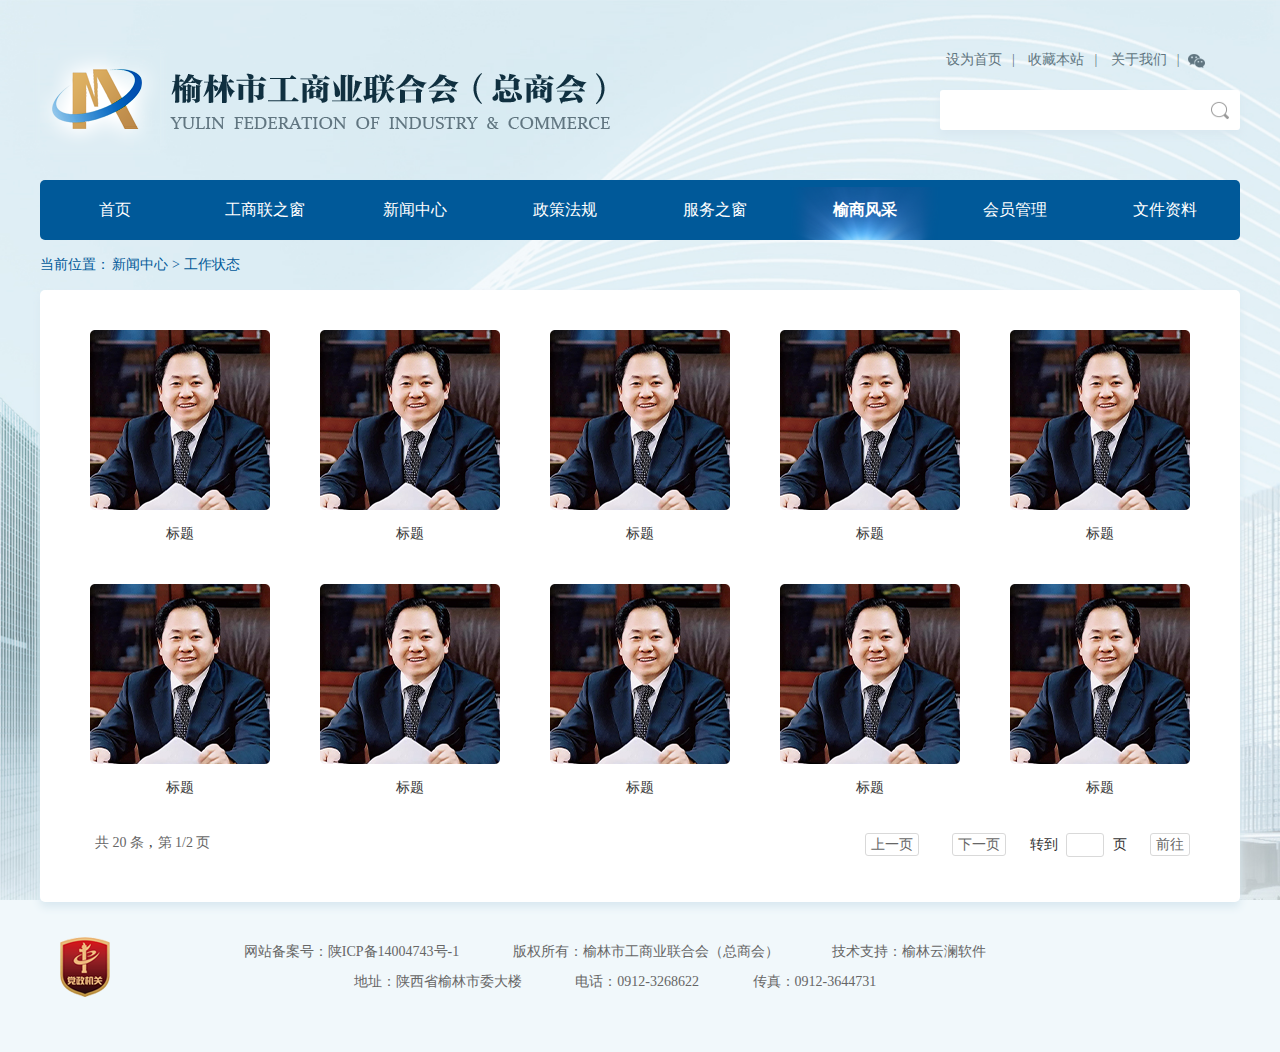
<file: site/pc/pic.html>
<!DOCTYPE html>
<html>

<head>
    <meta charset="utf-8" />
    <meta http-equiv="X-UA-Compatible" content="IE=edge,chrome=1">
    <meta name="description" content="Your site description." />
    <meta name="viewport" content="width=device-width, initial-scale=1" />
    <title>榆林工商联-榆商风采</title>

    <link href="css/bootstrap.min.css" rel="stylesheet" />
    <link href="css/style.css" rel="stylesheet" />
</head>

<body>
	<section id="wrap">
		<section id="top">
			<header class="container">
				<div class="top">
					<div class="container">
						<div class="row">
							<div class="col-md-6">
								<img class="logo-image" src="./images/logo-img.png" /><img class="logo-word" src="./images/logo2.png" />
							</div>
							<div class="col-md-6">
								<div class="top-nav">
									<a href="">设为首页</a><span>|</span>
									<a href="">收藏本站</a><span>|</span>
									<a href="">关于我们</a><span>|</span>
									<img src="images/weixin.png" />
								</div>
								<div class="nav-search">
									<input class="input-search" type="text" value="" />
									<img class="search-submit" src="images/searchbg.png" />
								</div>
							</div>
						</div>
					</div>
				</div>
				<div class="nav">
					<div class="containner">
						<div class="navbg">
							<ul>
								<li><a href="">首页</a></li>
								<li><a href="category.html">工商联之窗</a></li>
								<li ><a href="news.html">新闻中心</a></li>
								<li><a href="list.html">政策法规</a></li>
								<li><a href="list.html">服务之窗</a></li>
								<li class="active"><a href="pic.html">榆商风采</a></li>
								<li><a href="list.html">会员管理</a></li>
								<li><a href="list.html">文件资料</a></li>
							</ul>
						</div>
					</div>
				</div>
			</header>
		</section>
		<section id="newsList">
			<div class="container">
				<div class="newsList">
					<div class="position">
						<p>当前位置：<span>新闻中心</span><span>></span><span>工作状态</span></p>
					</div>
					<div class="newsPicList-wrap boxshadow1">
						<div class="row">
							<div class="pic-list">
								<ul>
									<li><a class="pic-image" href=""><img src="./images/pic-thumb.jpg" /></a><a class="pic-title" href="">标题</a></li>
									<li><a class="pic-image" href=""><img src="./images/pic-thumb.jpg" /></a><a class="pic-title" href="">标题</a></li>
									<li><a class="pic-image" href=""><img src="./images/pic-thumb.jpg" /></a><a class="pic-title" href="">标题</a></li>
									<li><a class="pic-image" href=""><img src="./images/pic-thumb.jpg" /></a><a class="pic-title" href="">标题</a></li>
									<li><a class="pic-image" href=""><img src="./images/pic-thumb.jpg" /></a><a class="pic-title" href="">标题</a></li>
									<li><a class="pic-image" href=""><img src="./images/pic-thumb.jpg" /></a><a class="pic-title" href="">标题</a></li>
									<li><a class="pic-image" href=""><img src="./images/pic-thumb.jpg" /></a><a class="pic-title" href="">标题</a></li>
									<li><a class="pic-image" href=""><img src="./images/pic-thumb.jpg" /></a><a class="pic-title" href="">标题</a></li>
									<li><a class="pic-image" href=""><img src="./images/pic-thumb.jpg" /></a><a class="pic-title" href="">标题</a></li>
									<li><a class="pic-image" href=""><img src="./images/pic-thumb.jpg" /></a><a class="pic-title" href="">标题</a></li>
								</ul>	
							</div>
							<div class="pic-page">
								<div class="page">
								  <div class="row">
									  <div class="col-md-3">
										  <div class="page-info">
											  <span>共 20 条</span>,<span>第 1/2 页</span>
										  </div>
										  
									  </div>
									  <div class="col-md-9">
										  <div class="page-menu">
											  <a href="">上一页</a>
											  <a href="">下一页</a>
											  <span>转到</span>
											  <input type="text" />
											  <span>页</span>
											  <a class="gopage" href="">前往</a>
										  </div>
									  </div>
								  </div>
							  </div>
							</div>
						</div>
					</div>
				</div>
			</div>
		</section>
			
		<section id="footer">
			<div class="container">
				<div class="footer">
					<p><span>网站备案号：陕ICP备14004743号-1</span>        <span>版权所有：榆林市工商业联合会（总商会）</span>        <span>技术支持：榆林云澜软件<span></p>
					<p><span>地址：陕西省榆林市委大楼</span>        <span> 电话：0912-3268622</span>        <span>传真：0912-3644731<span></p>
					<img class="jiguan" src="./images/jiguan.png" />
				</div>
			</div>
		</section>
	</section>
	<script src="js/jquery.min.js"></script>
	<script src="js/bootstrap.min.js"></script>
	<script type="text/javascript">
		$(function(){
			$('.news-tab li').click(function(){
				var index = $(this).index();
				$(this).addClass('active').siblings().removeClass('active');
				$('.news-tab-wrap .news-tab-content').eq(index).show().siblings('.news-tab-wrap .news-tab-content').hide();
			})
		})
		
	</script>
</body>

</html>
</file>
<file: site/mobile/css/style.css>
body {
	width: 100%;
	height: 100%;
	margin: 0px;
	padding: 0px;
	background-color: #ffffff;
	font-family: "microsoft yahei";
}
.h120 {
	height:120px;
	width: 100%;
	overflow: hidden;
	clear: both;
	background: #FFFFFF;
}
.header {
	height: 120px;
	overflow: hidden;
	position: fixed;
	top:0px;
	left: 0px;
	width: 100%;
	z-index: 9999;
	background: #FFFFFF;
}
.logo-img {
	float: left;
	width:90%;
	background: url(../images/logo.png) no-repeat;
	height: 120px;
}
.nav {position: fixed; top:120px; right:0px; background: #FFFFFF; width: 100%; z-index: 9999; padding-bottom: 3.75rem;}
.nav-close{
	text-align: right;
} 
.nav-close img {}
.menu-icon {
	width: 60px;
	height: 54px;
}
.menu-icon-menu {
	background: url(../images/menu.png) no-repeat;
}
.menu-icon-close {
	background: url(../images/nav-close.png) no-repeat;
	margin:0.9375rem 0 0 0.9375rem;
}
.nav-list li { 
		border-bottom: 1px solid #ebebeb; 
		cursor: pointer;
		padding:1.875rem 0; 
		text-align: center; 
		-webkit-transition: all 0.5s; 
		-o-transition: all 0.5s; 
		transition: all 0.5s;
		-webkit-animation-duration: 0.5s;
		animation-duration: 0.5s;
		-webkit-animation-fill-mode: both;
		animation-fill-mode: both;
		-webkit-animation-name: returnToNormal;
		animation-name: returnToNormal;
}
@-webkit-keyframes returnToNormal {
  from {
	opacity: 0;
	-webkit-transform: translate3d(0, 100%, 0);
	transform: translate3d(0, 100%, 0);
  }

  to {
	opacity: 1;
	-webkit-transform: none;
	transform: none;
  }
}

@keyframes returnToNormal {
  from {
	opacity: 0;
	-webkit-transform: translate3d(0, 100%, 0);
	transform: translate3d(0, 100%, 0);
  }

  to {
	opacity: 1;
	-webkit-transform: none;
	transform: none;
  }
}
.nav-list li  a { font-size: 2.25rem; color: #333333; display: block; line-height: 40px;}
.boxshadow1 {
	-moz-box-shadow:0px 4px 5px #e9e9e9; -webkit-box-shadow:0px 4px 5px #e9e9e9; box-shadow:0px 4px 5px #e9e9e9;
}
.menu {
	float: right;
	width:10%;
	margin-top: 2.0625rem;
}
.menu img {
	float: right;
	padding-right: 0.3125rem;
}
.news-slider {

}
.news-flash-bottombg {
	position: absolute;
	height:90px;
	background: rgba(0, 0, 0, 0.5);
	bottom:0px;
	width:100%;
}
.news-flash-title {
	width: 100%;
	height:90px;
	position: absolute;
	bottom: 0px;
	z-index: 200;
	text-align: center;
	padding-top:20px;
}
.news-flash-title a {
	color:#FFFFFF;
	font-size: 30px;
	
}
.mui-slider-indicator {
	bottom: 15px;
}
.mui-slider-indicator .mui-indicator {
	width:50px;
	height:2px;
	background: #FFFFFF;
	border-radius: 0px;
	border:0px;
	box-shadow: none;
}

.mui-slider-indicator .mui-indicator.mui-active {
	background: #0095ff;
}
.notice { background: #FFFFFF; overflow:hidden; padding:1.875rem 1.875rem;} 
.notice-img {width:10%; float: left;}
.notice-img img { }
.notice-content { width:90%; float:left; padding-left:1rem;}
.notice a {color:#333; font-size: 1.875rem; line-height:30px; padding-left:1rem;}

.category { background: #FFFFFF; clear:both;}
.category-wrap {
	margin:0 1.875rem; border-top: 1px solid #d9d9d9;
	padding-bottom: 1.875rem;
}
.category-title {
	padding-bottom: 1.875rem;
	padding-top:1.875rem;
}
.mui-segmented-control {border-width:0px; border-color: #FFFFFF; background: #FFFFFF;}
.mui-segmented-control .mui-control-item  {
	border:0px;
	color:#005999;
	font-size: 1.875rem;
	padding:1rem 0.625rem;
	border-radius: 0.625rem;
	cursor: pointer;
}
.mui-segmented-control .mui-control-item.mui-active {
    color: #FFFFFF;
    background-color: #005999;
}

ul, li{margin:0px; padding: 0; list-style: none;}

.category-content li { border:none; padding:25px 0; }

.category-content li a{ font-size: 2.125rem; color: #333333;}
.category-list-more { text-align: center;padding:1rem 0;}
.category-list-more a{color:#0094ff; font-size: 1.875rem;}
.depart{ text-align: center;}
.departbg{ background: url(../images/departbg.jpg) no-repeat center center; background-size: cover;}
.depart-title{padding: 3.75rem 0;}
.depart-content {padding:1.875rem 0 5rem 0;}
.depart-content-item {
	text-align: center;
}
.depart-content-item img{
	width:80px;
}

.pic { background: #f1f8fb; padding:1.875rem;}
.pic-title-wrap  {border-left:3px solid #005999; height:40px; overflow: hidden;}
.pic-title { float: left; font-size:40px; color:#000000; padding:0.625rem 0rem 0.625rem 1.25rem;}
.pic-title-more {float:right; font-size: 1.875rem; color:#666666; margin-top:0.9375rem;}
.pic-content {clear: both; overflow:hidden;}
.pic-content li{width:48%; margin-top:2.5rem;}
.pic-content li:nth-child(odd) { float: left; }
.pic-content li:nth-child(even) { float: right;}
.pic-content-item {
	width:100%;
}
.pic-content-item img{
	width:100%;
}
.pic-content li a { display: block; color:#005999; font-size: 1.875rem; padding-bottom:1rem;}
.pic-content-title {margin-top:2.5rem; text-align: center;}

.footer {
	background: #FFFFFF;
	padding-bottom: 3.125rem;
}
.footer-image {
	padding-top:5rem;
	overflow: hidden;
}
.footer-image li {
	width:50%;
	float:left;
	text-align: center;

}
.footer-image li img {
		vertical-align: middle;
}
.footer-image li.first img {
		padding-top:0.9375rem;
}

.footer-content {
	margin-top:3.75rem;
	overflow: hidden;
}

.footer-content p {
	padding:20px 0;
	font-size: 1.5rem;
	text-align: center;
	color: #666666;
}


/****list****/
.header { border-bottom: 1px solid #e9e9e9; }
.header-left {float:left; width:10%; margin-top:1.25rem;}
.header-mid {float:left; width:80%; text-align: center; font-size: 2.25rem; line-height: 7.5rem; color: #000000;}
.header-right {float:left; width:10%; margin-top:1.875rem;}


.container {
	width: 100%;
	padding-bottom: 1.25rem;
	margin-top:0.625rem;
}
.category-wrap2 {
	
}
.category2 {
	-moz-box-shadow:0px 4px 5px #e9e9e9; -webkit-box-shadow:0px 4px 5px #e9e9e9; box-shadow:0px 4px 5px #e9e9e9;
}
.category-title2 {
	/*border-bottom: 1px solid #d9d9d9;*/
	padding-bottom: 0;
}
.category-title2 .mui-segmented-control {border-width:0px; border-color: #FFFFFF; background: #FFFFFF;}
.category-title2 .mui-segmented-control .mui-control-item  {
	border-bottom:2px solid #D9D9D9;
	color:#666666;
	font-size: 1.875rem;
	padding:1rem 0.625rem;
	border-radius: 0rem;
	cursor: pointer;
	line-height: 60px;
}
.category-title2 .mui-segmented-control .mui-control-item.mui-active {
    color: #005999;
	background: transparent;
	border-bottom: 2px solid #005999;
	border-radius: 0;
	padding: 0 1.25rem;
}
.category-title2 {
	padding-top:0rem;
	padding-bottom: 1.25rem;
}
.category-content2 {
	padding:0 1.875rem;
}
.category-content-list2 li {
	border-bottom: 1px solid #d9d9d9;
}
.category-content-list2 li:first{border-top:0rem;}
.category-content-list2 li a{
	line-height: 3.125rem;
	display: block;
} 
.category-content-list2 li span{
	display: block;
	font-size: 24px;
	color: #999999;
	line-height: 40px;
} 

.appbar {
	text-align: center;
}
.appbar-left {
	width:20%;
	float: left;
	line-height: 7.5rem;
	font-size: 1.875rem;
}
.appbar-left img {
	vertical-align: middle;
	display: block;
	float: left;
	margin-top:3.125rem;
	margin-left: 1.875rem;
}
.appbar-left a {
	margin-top:5px;
	display: block;
	float: left;
	margin-left:0.9375rem;
	color: #666666;
}
.appbar-mid {
	width:60%;
	float: left;
	font-size: 2.25rem;
	line-height: 7.5rem;
}
.appbar-right {
	width:20%;
	float:right;
}

.news-detail {
	padding:1.875rem;
}
.news-detail-title {
	border-bottom: 1px solid #D9D9D9;
}
.content-title {
	font-size: 44px;
	line-height: 60px;
}
.content-titme {
	font-size: 1.375rem;
	color: #666666;
	padding:0.9375rem 0;
}
.news-detail-content {
	margin-top:1.875rem;
}
.news-detail-content p{
	font-size: 2.125rem;
	line-height: 60px;
	text-indent: 2.125rem;
	color: #333333;
	padding-top:1.875rem;
}
.news-fanhui {
	position: fixed;
	left:1.875rem;
	bottom: 7.5rem;
}

.topic-title {
	font-size: 2.75rem;
	color:#005999;
	line-height: 3.125rem;
	padding-top:1.875rem;
	text-align: center;
}
.category-content-topic {
	padding: 0 1.875rem;
}
.topic-content {
	padding-top:1.875rem;
	padding-bottom: 1.875rem;
}

.topic-content p{
	font-size: 2.125rem;
	line-height: 3.75rem;
	text-indent: 2em;
	color: #333333;
}
.category-wrap2 .mui-segmented-control {
	padding:0.9375rem 0;
}

.category-slider .mui-segmented-control {
	padding:0.9375rem 0;
}
.category-slider-list {
	padding:0 1.875rem;
}

.category-slider-list li {
	border-bottom: 1px solid #d9d9d9;
	padding:1.25rem 0;
}
.category-slider-list li:first{border-top:0rem;}
.category-slider-list li a{
	line-height: 3.125rem;
	display: block;
	font-size: 2.125rem;
	color: #333333;
} 
.category-slider-list li span{
	display: block;
	font-size: 24px;
	color: #999999;
	line-height: 40px;
}
</file>
<file: site/pc/css/style.css>
body{
	font-size: 14px;
	font-family: "microsoft yahei";
	background: #f1f8fb;
}
a {
	color: #333333;
	text-decoration: none;
}
a:hover, a:active, a:visited {
	text-decoration: none;
}
ul, li {
	list-style: none;
	margin: 0;
	padding: 0;
}
.container {
  max-width: 1200px;
  padding:0;
  margin: 0 auto;
  width: calc(100% - 0px); }
.row {
	padding: 0;
	margin: 0;
}
.col-md-6, .col-md-4, .col-md-5, .col-md-2, .col-md-10 ,.col-md-3,.col-md-9{
	padding:0px;
}
.fl-right{ float: right;}
.fl-left { float:left;}
.text-right { text-align: right;}
.text-center { text-align: center;}
.text-left { text-align: left;}
.boxshadow1{
	-moz-box-shadow:0px 5px 8px #d9e8f0; -webkit-box-shadow:0px 5px 8px #d9e8f0; box-shadow:0px 5px 8px #d9e8f0;
}
#wrap {
	background:#f1f8fb url(../images/mainbg.jpg) no-repeat bottom fixed;
	background-size: cover;
	overflow: hidden;
}
.top {
	padding-top:50px;
	padding-bottom: 30px;
}
.logo-image {
	-moz-box-shadow:0px 0px 10px #e1eff5; -webkit-box-shadow:0px 0px 10px #e1eff5; box-shadow:0px 0px 10px #e1eff5;
}
.logo-word { margin-left:10px; margin-top:2px;}
.top-nav {
	text-align: right;
	padding-right:35px;
	position: relative;
}
.top-nav a{
	color: #607580;
	padding:0 5px;
}
.top-nav span{
	color: #607580;
	padding:0 5px;
}
.weixin-bg {
	position: absolute;
	background: url(../images/weixinbg.png) no-repeat;
	width: 112px;
	height: 117px;
	background-size: cover;
	right:14px;
	top:20px;
	z-index: 20;
	display: none;
}
.weinxin-img {
	position: absolute;
	left:14px;
	top:20px;
}
.nav-search {
	position: relative;
	margin-top:20px;
	
}
.input-search {
	width: 300px;
	height: 40px;
	line-height: 40px;
	background: #FFFFFF;
	position: absolute;
	right:0px;
	top:0px;
	border: 0px;
	border-radius: 3px;
	padding-left:5px;
	-moz-box-shadow:0px 5px 8px #d9e8f0; -webkit-box-shadow:0px 5px 8px #d9e8f0; box-shadow:0px 5px 8px #d9e8f0;
}
.search-submit {
	width:21px;
	height: 20px;
	position:absolute;
	right:10px;
	top:10px;
}

.navbg { background: #005999;
	height: 60px;
	border-radius: 5px;
}
.navbg ul {
	margin:0px;
	padding: 0px;
}
.navbg li{
	float:left;
	height: 60px;
	line-height: 60px;
	list-style: none;
	width: 150px;
	text-align: center;
}

.navbg li a {
	color:#FFFFFF;
	font-size: 16px;
}

.navbg li.active{
	background: url(../images/nav_active.png) no-repeat bottom center;
}
.navbg li.active a {
	font-weight: bold;
}

.notice {
	margin: 20px 0 0 0;
	background: #FFFFFF;
	height: 60px;
	border-radius: 6px;
	line-height: 60px;
}
.notice-img {
	float: left;
	padding:0 20px;
}
.notice-content {
	float: left;
	padding-left:20px;
	font-size: 20px;
}
.notice-control {
	float: right;
	position: relative;
	width:40px;

}
.control-up {
	position: absolute;
	top:-12px;
	right:10px;
}
.control-down {
	position: absolute;
	top: 7px;
	right: 10px;
}

#news {
	margin-top:20px;
}
.news-left{
	width:600px;
	height: 400px;
}

#myCarousel .carousel-caption {
	background: #180f06;
	opacity: 0.5;
	width:100%;
	height:40px;
	line-height: 40px;
	right:0px;
	left:0px;
	bottom:0px;
	padding:0px 0 0 10px;
	text-align: left;
	color: #FFF;
}
#myCarousel .carousel-indicators {
	right:0;
	bottom: 0px;
	width:20%;
	margin-left:0;
	left:initial;
	text-align: right;
	padding-right:10px;
	
}
#myCarousel .carousel-indicators li {
	border:none;
	width:8px;
	height:8px;
	border-radius: 8px;
	background: #5f564e;
	margin:0 1px;
}
#myCarousel .item  h4{
	position: absolute;
	color: #FFF;
	left:20px;
	bottom: 0px;
	z-index: 20;
}
#myCarousel .carousel-indicators .active {
	background: #0095ff;
	width:8px;
	height:8px;
}

.news-right {
	background: #FFFFFF;
	overflow: hidden;
	margin-left: 20px;
	height: 400px;
	-moz-box-shadow:0px 5px 8px #d9e8f0; -webkit-box-shadow:0px 5px 8px #d9e8f0; box-shadow:0px 5px 8px #d9e8f0;
}



.news-tab {
	padding-top:10px;
	overflow: hidden;
	padding-left: 30px;
	padding-right: 30px;
}
.news-tab li{
	border-bottom: 1px solid #daecf2;
	padding:15px 19px;
	width:104px;
	float: left;
	list-style: none;
	font-size: 16px;
	font-weight: bold;
	cursor: pointer;
	color: #666666;
}
.news-tab li.active {
	border-bottom: 2px solid #005999;
}
.news-tab ul li a{
	font-size: 16px;
	font-weight: bold;
	color: #666666;
}
.news-tab ul li.active a{
	color: #005999;
}
.news-tab ul li.active{
	color: #005999;
}
.news-tab-content { padding-left: 30px; padding-right: 30px; margin-top:10px;}
.news-tab-content li { padding-top:10px; overflow: hidden;}
.news-tab-content li a{ font-size: 16px; display: block; float: left; color: #333333;}
.news-tab-content li span {  display: block; float: right; font-size:16px; color: #bfbfbf; }

.news-tab-content .news-more {clear: both; text-align: center; margin: 10px 0 0 0; padding-bottom: 20px;}
.news-more a {
	color:#73b6e5;
}
.news-content-pic li {
	float: left;
	width:33.333%;
	margin-top:10px;
}
.news-content-pic li img {
	border-radius: 5px;
	width: 160px;
	height: 120px;
}
.news-content-pic .news-more {padding:10px 0 20px 0; color: #73b6e5;}

.topic {
	margin-top: 1.25rem;
}
#friendlink {margin-top:20px;}
.friendlink{ padding: 10px 0;}
.friendlink-title span{ float: left; display: block;}
.friendlink-line {background: #d7e7f1; height: 1px;width:100%; margin-top: 0.75rem;}
.freindlink-text { width:100%; text-align: center; font-size: 16px; color: #005999;}
.friendlink-content { margin-top:1.25rem;}
.friendlink-btn {
	width: 90%;
	height: 40px;
	line-height: 40px;
	border: 0px;
	background: #FFFFFF;
	text-align: left;
	-moz-box-shadow:0px 5px 8px #d9e8f0; -webkit-box-shadow:0px 5px 8px #d9e8f0; box-shadow:0px 5px 8px #d9e8f0;
}
.selectIcon {
	float: right;
	margin:15px 5px 0 0;
	
}
.freindlink-select {
	width: 90%;
}

#footer {margin-top: 30px; padding-bottom: 30px;}
.footer {position: relative; padding-bottom: 20px; padding-top: 10px;}
.footer p { text-align: center; color: #666666;}
.footer .jiguan { position: absolute; left: 20px; top: 5px;} 
.footer p span{
	padding: 0 25px;
}

/*新闻首页*/
.newsIndex{}
.position{ height: 50px; line-height: 50px;}
.position p{ color: #005999;font-size: 14px;}
.position span{ padding:0 2px;}
.newsIndexWrap {
	background: #FFFFFF;
	padding:30px;
	border-radius: 5px;
	height: 540px;
}

.category-title {background: #005999; color: #FFFFFF; width: 180px; height: 40px; text-align: center; line-height: 40px;}
.category-title a { color: #FFFFFF; font-size: 20px;}
.category-second-title { width: 180px; margin-top:20px;}
.category-second-title li {text-align: center; 
	padding-top:10px;
	padding-bottom: 10px;
	font-size: 16px;
	color:#333333;
}
.news-category-title { border-bottom: 1px solid #daecf2; overflow: hidden; height: 40px;}
.second-cate-title { float: left; font-size:20px; color: #005999; font-weight: bold;}
.second-cate-more { float: right; margin-top:8px;}
.second-cate-more a {color: #73b6e6; }
.news-category-content { clear: both;}
.newsIndex-category {width:420px; padding-bottom: 30px; margin-left:30px;}
.news-category-content li{ font-size:14px; color:#333333; margin-top:15px;}
.news-category-content li.first { font-weight: bold;}
.news-category-content li.first a{ font-size: 16px;}
.news-category-content li span{ float: right; color: #999999;}

.newsList-wrap {
	background: #FFFFFF;
	border-radius: 5px;
	padding: 30px;
	min-height: 540px;
}

.list-title {
	width: 180px;
	background: #f1f8fb;
	height: 40px;
	line-height: 40px;
	text-align: center;
	font-size: 20px;
	color: #005999;
}

.list-second-title {
	width: 180px;
	text-align: center;
	padding-top:20px;
}

.list-second-title li{
	padding-top:10px;
	padding-bottom: 10px;
	font-size: 16px;
	color:#333333;
}
.list-second-title li.active{
	background: url(../images/list-nav-active.png) no-repeat left center;
}

.list-second-title li.active a{
	color: #005999;
	font-weight: bold;
}
.news-list-content {
	margin-left:30px;
}

.news-list-content li{
	margin-top: 10px;
	margin-bottom: 15px;
}

.news-list-content li a{
	font-size: 16px;
	color: #333333;
}
.news-list-content li span {
	float: right;
	color: #999999;
}
.news-page { margin-top:50px; padding-bottom: 10px;}
.page {}
.page-info{ margin-left:25px;}
.page-info span { color:#666666; margin:0 5px; font-size: 14px; }
.page-menu {text-align: right;}
.page-menu a {
	border:1px solid #d9d9d9;
	border-radius: 3px;
	padding:3px 5px;
	color:#666666;
	margin:0 15px;
}
.page span{
	margin:0 5px;
}
.page input {
	width:38px;
	border:1px solid #D9D9D9;
	border-radius: 3px;
	padding-left:5px;
}
.page .gopage {
	margin-right:0px;
}

.news-detail-wrap {
	padding: 30px;
	background: #FFFFFF;
	border-radius: 5px;
	-moz-box-shadow:0px 5px 8px #d9e8f0; -webkit-box-shadow:0px 5px 8px #d9e8f0; box-shadow:0px 5px 8px #d9e8f0;
}

.detail-title { color: #003c66; font-size: 20px; font-weight: bold; text-align: center;}
.detail-info { margin-top:20px;}
.detail-info p {text-align: center; color:#999999; font-size: 14px;}
.detail-info p span { padding:0 20px;}
.detail-content {
	margin:0 70px;
	padding-top: 20px;
	padding-bottom: 50px;
	border-bottom: 1px solid #daecf2;
}
.detail-content p{ text-align: left; color: #333333; font-size: 16px; line-height: 30px; text-indent: 32px;}
.detail-content p img{ text-align: center; margin: 0 auto; display: block;}
.news-detail-more {
	padding:0 70px;
	margin-top:30px;
}
.news-detail-btn {
	margin-top:20px;
}
.news-detail-btn span{
	color:#666666;
	font-size: 16px;
}
.news-detail-btn a{
	color:#005999;
	font-size: 16px;
}

.category2-wrap {width:420px; height:250px; margin-left:30px;}
.category2-title {text-align: center; font-size: 16px; color: #333333; font-weight: bold; margin-top: 20px;}
.category2-content {margin-top:20px;}
.category2-content p {text-indent: 26px; font-size: 14px; color: #999999; line-height: 32px; margin:0; text-align: justify;}
.category2-title a {float: left;}
.category2-title span {float: right; color: #333333; font-size: 14px;}

.category2-content2 p a {text-align: left;}
.category2-content2 p span {text-align: right; color: #333333; font-size: 14px;}

.topic-title{ margin-top:30px;}
.topic-title {text-align: center; font-size: 20px; font-weight: bold; color: #003c66;}
.topic-content {margin-top:30px;}
.topic-content p {text-indent: 2em; font-size: 16px; color: #333333; line-height: 32px;}

.newsPicList-wrap {padding:20px 25px; background: #FFFFFF; border-radius: 5px;}
.pic-list {overflow: hidden;}
.pic-list li {float:left; padding:20px 25px; text-align: center;}
.pic-list li img {display: block; width: 180px; height: 180px;}
.pic-list li a {display: block;}
.pic-list .pic-image{}
.pic-list .pic-title {padding-top:14px;}
.pic-page {padding: 15px 25px 25px 0;}
</file>
